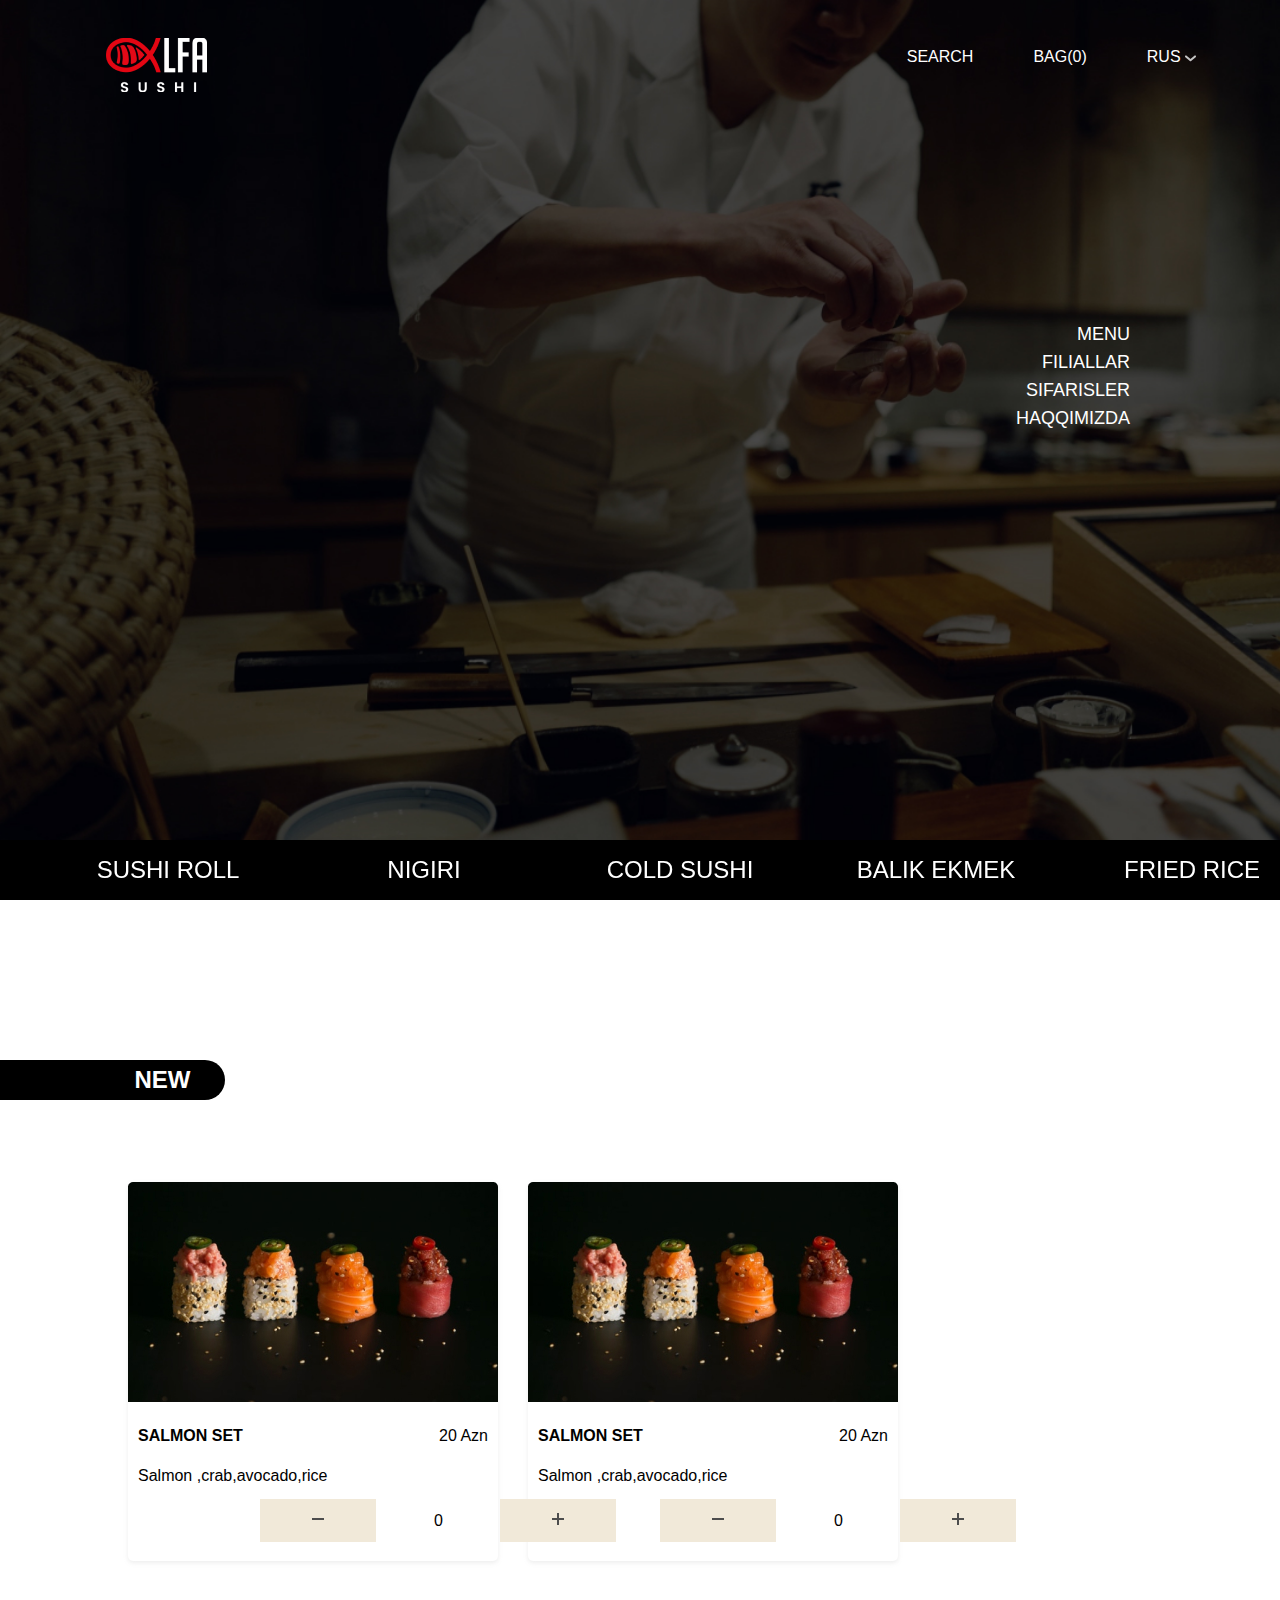
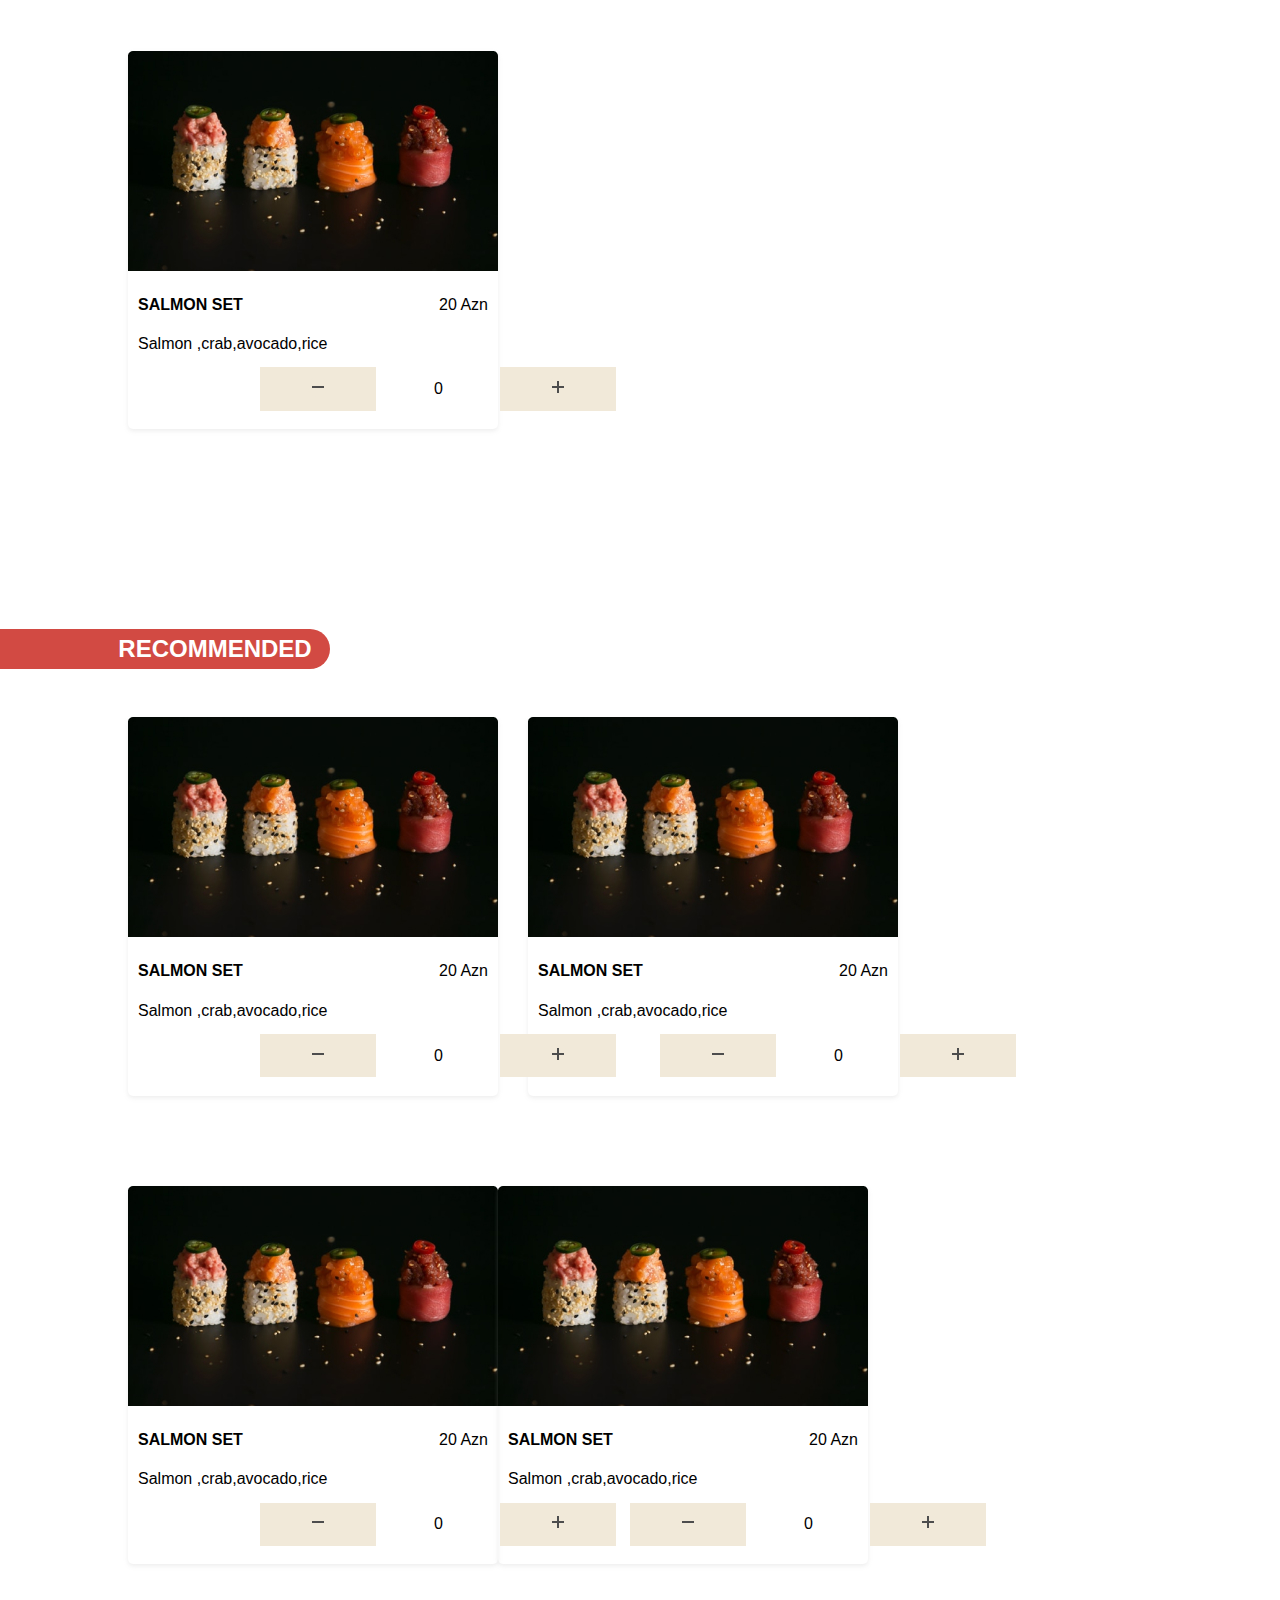
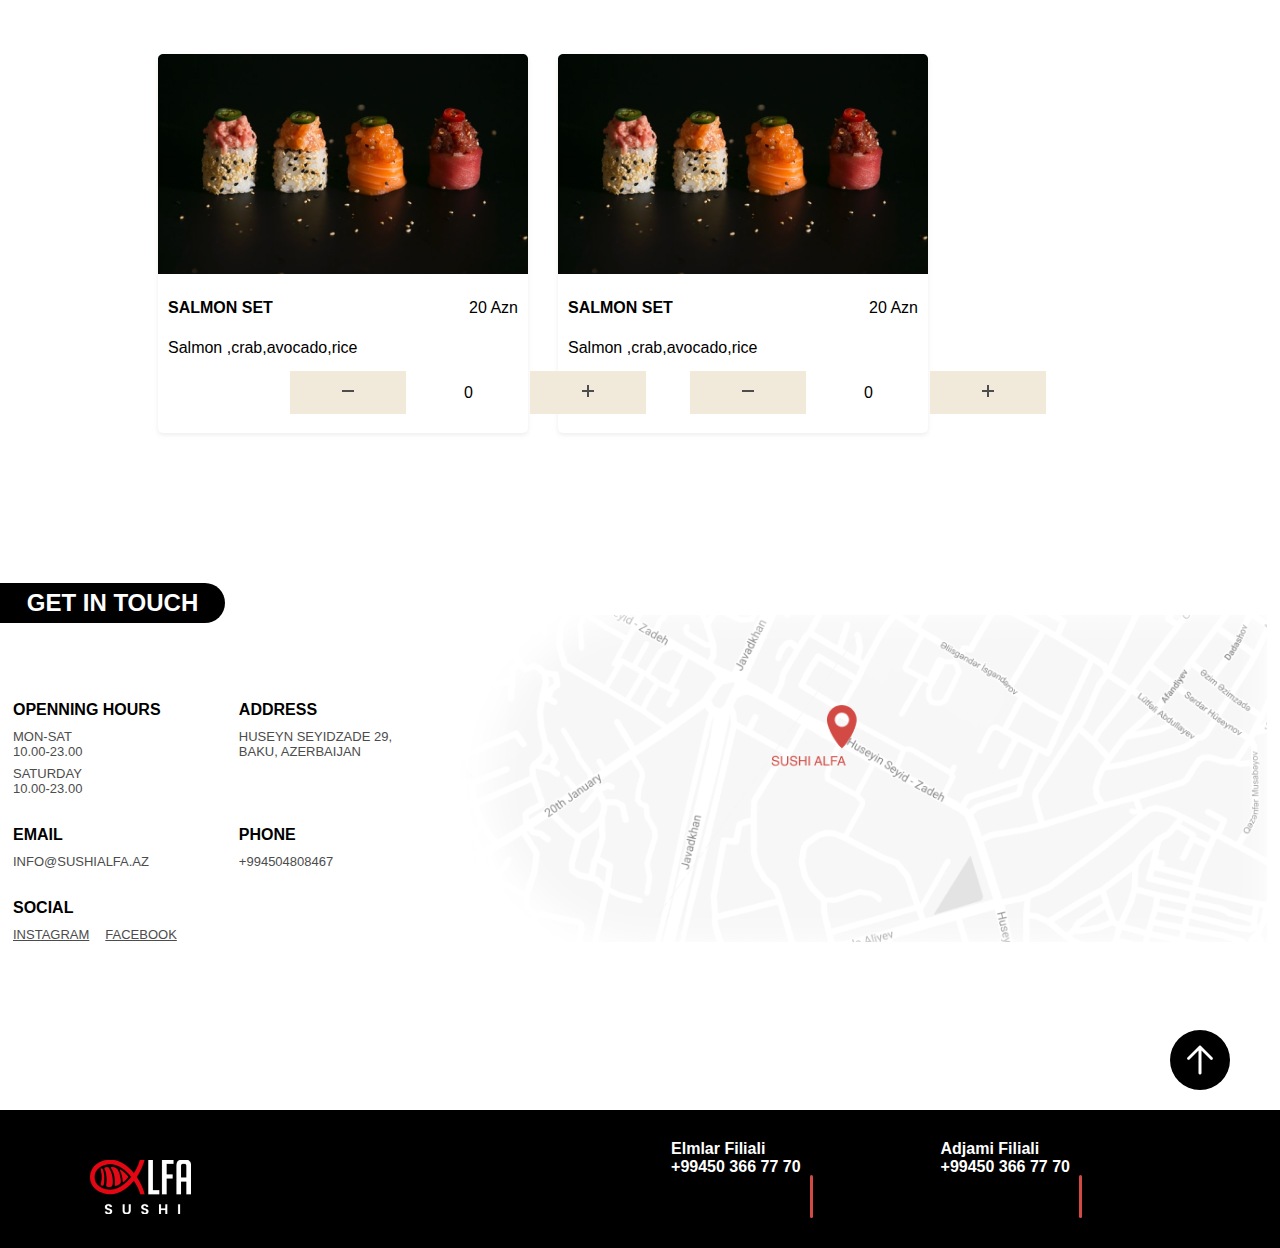
<file: index.html>
<!DOCTYPE html>
<html lang="en">
  <head>
    <meta charset="UTF-8" />
    <meta http-equiv="X-UA-Compatible" content="IE=edge" />
    <meta name="viewport" content="width=device-width, initial-scale=1.0" />
    <link rel="stylesheet" href="./owl.carousel.min.css" />
    <link rel="stylesheet" href="./owl.theme.default.css" />
    <link rel="stylesheet" href="./css/style.css" />
    <link rel="stylesheet" href="./css/responsive.css" />
    <link rel="stylesheet" href="./css/header.css">

    <title>Home</title>
  </head>
  <body>
    <header class="first-header">
      <div class="nav-header">
        <div class="logo">
          <img src="./assets/icons/LOGOlogo header (1).png" alt="" />
        </div>

        <div class="black-menu">
          <ul>
            <li><a href="menu.html"> MENU</a></li>
            <li><a href="address.html">FILIALLAR</a></li>
            <li><a href="order.html">SIFARISLER</a></li>
            <li><a href="about-us.html">HAQQIMIZDA</a></li>
          </ul>
        </div>

        <div class="first-line-menu">
          <ul>
            <div class="search-bar">
              <span class="search">SEARCH</span>
              <div class="search-input">
                <input type="text" placeholder="TYPE HERE" />
                <button>
                  <svg
                    width="8"
                    height="15"
                    viewBox="0 0 8 15"
                    fill="none"
                    xmlns="http://www.w3.org/2000/svg"
                  >
                    <path
                      d="M1 14L6.61364 7.5L0.999999 1"
                      stroke="#838383"
                      stroke-width="2"
                      stroke-linecap="round"
                      stroke-linejoin="round"
                    />
                  </svg>
                </button>
              </div>
            </div>
            <li id="search">SEARCH</li>
            <li class="bag-cont"><a id="bag" href="order.html"> BAG(0)</a></li>

            <li id="lang">
              RUS
              <svg
                class="svg-class"
                width="11"
                height="7"
                viewBox="0 0 11 7"
                fill="none"
                xmlns="http://www.w3.org/2000/svg"
              >
                <path
                  id="arrow-lang"
                  d="M1 1.43176L5.5 5.31813L10 1.43176"
                  stroke="#C4C4C4"
                  stroke-width="2"
                  stroke-linecap="round"
                  stroke-linejoin="round"
                />
              </svg>
            </li>

            <div class="language-section">
              <div class="language">AZ</div>
              <div class="language">ENG</div>
              <div class="language">RUS</div>
            </div>
          </ul>
        </div>

        <div class="hamburger-menu">
          <div class="line first-line"></div>
          <div class="line middle-line"></div>
          <div class="line last-line"></div>
        </div>
      </div>
      <nav class="main-list">
        <ul>
          <li><a href="menu.html"> MENU</a></li>
          <li><a href="address.html">FILIALLAR</a></li>
          <li><a href="order.html">SIFARISLER</a></li>
          <li><a href="about-us.html">HAQQIMIZDA</a></li>
        </ul>
      </nav>
      <div class="second-line-menu">
        <ul class="owl-carousel">
          <li>SUSHI ROLL</li>

          <li>NIGIRI</li>
          <li>COLD SUSHI</li>

          <li>BALIK EKMEK</li>

          <li>FRIED RICE</li>
        </ul>
      </div>
        <div class="mobile-heavy">
          <div class="hamburger-heavy">
            <div class="line"></div>
            <div class="line"></div>
          </div>
        </div>
      </div>
    </header>

    <section id="new">
      <div class="tag tag-new">
        <h4>NEW</h4>
      </div>

      <div class="arrow-icon arrow-down-icon">
        <img src="./assets/images/Group (4).png" alt="" />
      </div>

      <div class="call">
        <a href="tel:+99450 366 77 70">
          <img src="./assets/images/Vector.png" alt="" />
        </a>
      </div>

      <div class="list-cards">
        <div class="cards">
          <img src="./assets/images/sushi-card-1.jpg" alt="" />
          <div class="card-content">
            <h4>SALMON SET</h4>
            <p>Salmon ,crab,avocado,rice</p>
            <span class="price">20 Azn</span>
            <div class="order-bar">
              <div class="count-regulator">
                <div class="minus ">
                  <img src="./assets/icons/minus-icon.svg" alt="" />
                </div>
                <div class="count-num">
                  <span>0</span>
                </div>
                <div class="plus">
                  <img src="./assets/icons/plus-icon.svg" alt="" />
                </div>
              </div>
              <div class="add-order">
                <span>Add to order</span>
                <span>20 AZN</span>
              </div>
            </div>
          </div>
        </div>
        <div class="cards card-middle">
          <img src="./assets/images/sushi-card-1.jpg" alt="" />
          <div class="card-content">
            <h4>SALMON SET</h4>
            <p>Salmon ,crab,avocado,rice</p>
            <span class="price">20 Azn</span>
            <div class="order-bar">
              <div class="count-regulator">
                <div class="minus">
                  <img src="./assets/icons/minus-icon.svg" alt="" />
                </div>
                <div class="count-num">
                  <span>0</span>
                </div>
                <div class="plus">
                  <img src="./assets/icons/plus-icon.svg" alt="" />
                </div>
              </div>
              <div class="add-order">
                <span>Add order</span>
                <span>20 Azn</span>
              </div>
            </div>
          </div>
        </div>
        <div class="cards">
          <img src="./assets/images/sushi-card-1.jpg" alt="" />
          <div class="card-content">
            <h4>SALMON SET</h4>
            <p>Salmon ,crab,avocado,rice</p>
            <span class="price">20 Azn</span>
            <div class="order-bar">
              <div class="count-regulator">
                <div class="minus">
                  <img src="./assets/icons/minus-icon.svg" alt="" />
                </div>
                <div class="count-num">
                  <span>0</span>
                </div>
                <div class="plus">
                  <img src="./assets/icons/plus-icon.svg" alt="" />
                </div>
              </div>
              <div class="add-order">
                <span>Add order</span>
                <span>20 Azn</span>
              </div>
            </div>
          </div>
        </div>
      </div>
    </section>

    <section id="recommended">
      <div class="tag tag-recommended">
        <h4>RECOMMENDED</h4>
      </div>
      <div class="list-cards owl-carousel">
        <div class="cards card-mobile">
          <img src="./assets/images/sushi-card-1.jpg" alt="" />
          <div class="card-content">
            <h4>SALMON SET</h4>
            <p>Salmon ,crab,avocado,rice</p>
            <span class="price">20 Azn</span>
            <div class="order-bar">
              <div class="count-regulator">
                <div class="minus">
                  <img src="./assets/icons/minus-icon.svg" alt="" />
                </div>
                <div class="count-num">
                  <span> 0 </span>
                </div>
                <div class="plus">
                  <img src="./assets/icons/plus-icon.svg" alt="" />
                </div>
              </div>
              <div class="add-order">
                <span>Add order</span>
                <span>20 Azn</span>
              </div>
            </div>
          </div>
        </div>
        <div class="cards card-middle card-mobile">
          <img src="./assets/images/sushi-card-1.jpg" alt="" />
          <div class="card-content">
            <h4>SALMON SET</h4>
            <p>Salmon ,crab,avocado,rice</p>
            <span class="price">20 Azn</span>
            <div class="order-bar">
              <div class="count-regulator">
                <div class="minus">
                  <img src="./assets/icons/minus-icon.svg" alt="" />
                </div>
                <div class="count-num">
                  <span>0</span>
                </div>
                <div class="plus">
                  <img src="./assets/icons/plus-icon.svg" alt="" />
                </div>
              </div>
              <div class="add-order">
                <span>Add order</span>
                <span>20 Azn</span>
              </div>
            </div>
          </div>
        </div>
        <div class="cards card-mobile">
          <img src="./assets/images/sushi-card-1.jpg" alt="" />
          <div class="card-content">
            <h4>SALMON SET</h4>
            <p>Salmon ,crab,avocado,rice</p>
            <span class="price mobile-price">20 Azn</span>
            <div class="order-bar">
              <div class="count-regulator">
                <div class="minus">
                  <img src="./assets/icons/minus-icon.svg" alt="" />
                </div>
                <div class="count-num">
                  <span>0</span>
                </div>
                <div class="plus">
                  <img src="./assets/icons/plus-icon.svg" alt="" />
                </div>
              </div>
              <div class="add-order">
                <span>Add order</span>
                <span>20 Azn</span>
              </div>
            </div>
          </div>
        </div>
        <div class="cards card-mobile">
          <img src="./assets/images/sushi-card-1.jpg" alt="" />
          <div class="card-content">
            <h4>SALMON SET</h4>
            <p>Salmon ,crab,avocado,rice</p>
            <span class="price">20 Azn</span>
            <div class="order-bar">
              <div class="count-regulator">
                <div class="minus">
                  <img src="./assets/icons/minus-icon.svg" alt="" />
                </div>
                <div class="count-num">
                  <span>0</span>
                </div>
                <div class="plus">
                  <img src="./assets/icons/plus-icon.svg" alt="" />
                </div>
              </div>
              <div class="add-order">
                <span>Add order</span>
                <span>20 Azn</span>
              </div>
            </div>
          </div>
        </div>
        <div class="cards card-middle card-mobile">
          <img src="./assets/images/sushi-card-1.jpg" alt="" />
          <div class="card-content">
            <h4>SALMON SET</h4>
            <p>Salmon ,crab,avocado,rice</p>
            <span class="price">20 Azn</span>
            <div class="order-bar">
              <div class="count-regulator">
                <div class="minus">
                  <img src="./assets/icons/minus-icon.svg" alt="" />
                </div>
                <div class="count-num">
                  <span>0</span>
                </div>
                <div class="plus">
                  <img src="./assets/icons/plus-icon.svg" alt="" />
                </div>
              </div>
              <div class="add-order">
                <span>Add order</span>
                <span>20 Azn</span>
              </div>
            </div>
          </div>
        </div>
        <div class="cards card-mobile">
          <img src="./assets/images/sushi-card-1.jpg" alt="" />
          <div class="card-content card-content-mobile">
            <h4>SALMON SET</h4>
            <p>Salmon ,crab,avocado,rice</p>
            <span class="price">20 Azn</span>
            <div class="order-bar">
              <div class="count-regulator">
                <div class="minus">
                  <img src="./assets/icons/minus-icon.svg" alt="" />
                </div>
                <div class="count-num">
                  <span>0</span>
                </div>
                <div class="plus">
                  <img src="./assets/icons/plus-icon.svg" alt="" />
                </div>
              </div>
              <div class="add-order">
                <span>Add order</span>
                <span>20 Azn</span>
              </div>
            </div>
          </div>
        </div>
      </div>
    </section>

    <section id="contact">
      <div class="tag get-in-touch-tag">
        <h4>GET IN TOUCH</h4>
      </div>
      <div class="contact">
        <div class="contact-content">
          <div class="contact-column-first">
            <h4>Openning hours</h4>
            <div class="day-open">
              <p>
                Mon-Sat <br />
                10.00-23.00
              </p>
              <p>
                Saturday <br />
                10.00-23.00
              </p>
            </div>
            <hr class="contact-hr" />
            <h4>Email</h4>
            <p>info@sushialfa.az</p>
            <hr class="contact-hr" />
            <h4>Social</h4>
            <div class="social-accounts">
              <p>
                <a href="https://www.instagram.com/" target="_blank"
                  >Instagram</a
                >
              </p>
              <p>
                <a href="https://www.facebook.com/" target="_blank">Facebook</a>
              </p>
            </div>

            <hr class="contact-hr"/>
          </div>
          <div class="contact-column-second">
            <h4>Address</h4>
            <p>
              Huseyn Seyidzade 29, <br class="desktop" />
              Baku, <br  class="mobile"> AZERBAIJAN
            </p>
            <hr class="contact-hr" />
            <h4>Phone</h4>
            <p>+994504808467</p>
          </div>
        </div>
        <div class="contact-map">
          <img src="./assets/images/contact-map.png" alt="" />
        </div>
      </div>
    </section>

    <section class="up">
      <div class="arrow-icon arrow-up-icon">
        <img src="./assets/images/Group (5).png" alt="" />
      </div>
    </section>

    <footer class="footer">
      <div class="logo">
        <img src="./assets/icons/LOGOlogo header (1).png" alt="" />
      </div>
      <div class="black-menu ">
        <ul>
          <li><a href="menu.html"> MENU</a></li>
          <li><a href="address.html">FILIALLAR</a></li>
          <li><a href="order.html">SIFARISLER</a></li>
          <li><a href="about-us.html">HAQQIMIZDA</a></li>
        </ul>
      </div>

      <div class="branches">
        <div class="branch">
          <h4>Elmlar Filiali</h4>
          <h4>+99450 366 77 70</h4>
        </div>
        <div class="branch branch-adjami">
          <h4>Adjami Filiali</h4>
          <h4>+99450 366 77 70</h4>
        </div>
      </div>
    </footer>

    <script src="https://cdnjs.cloudflare.com/ajax/libs/jquery/3.5.1/jquery.min.js"></script>
    <script src="./owl.carousel.min.js"></script>
    <script src="/js/index.js"></script>
  </body>
</html>
</file>
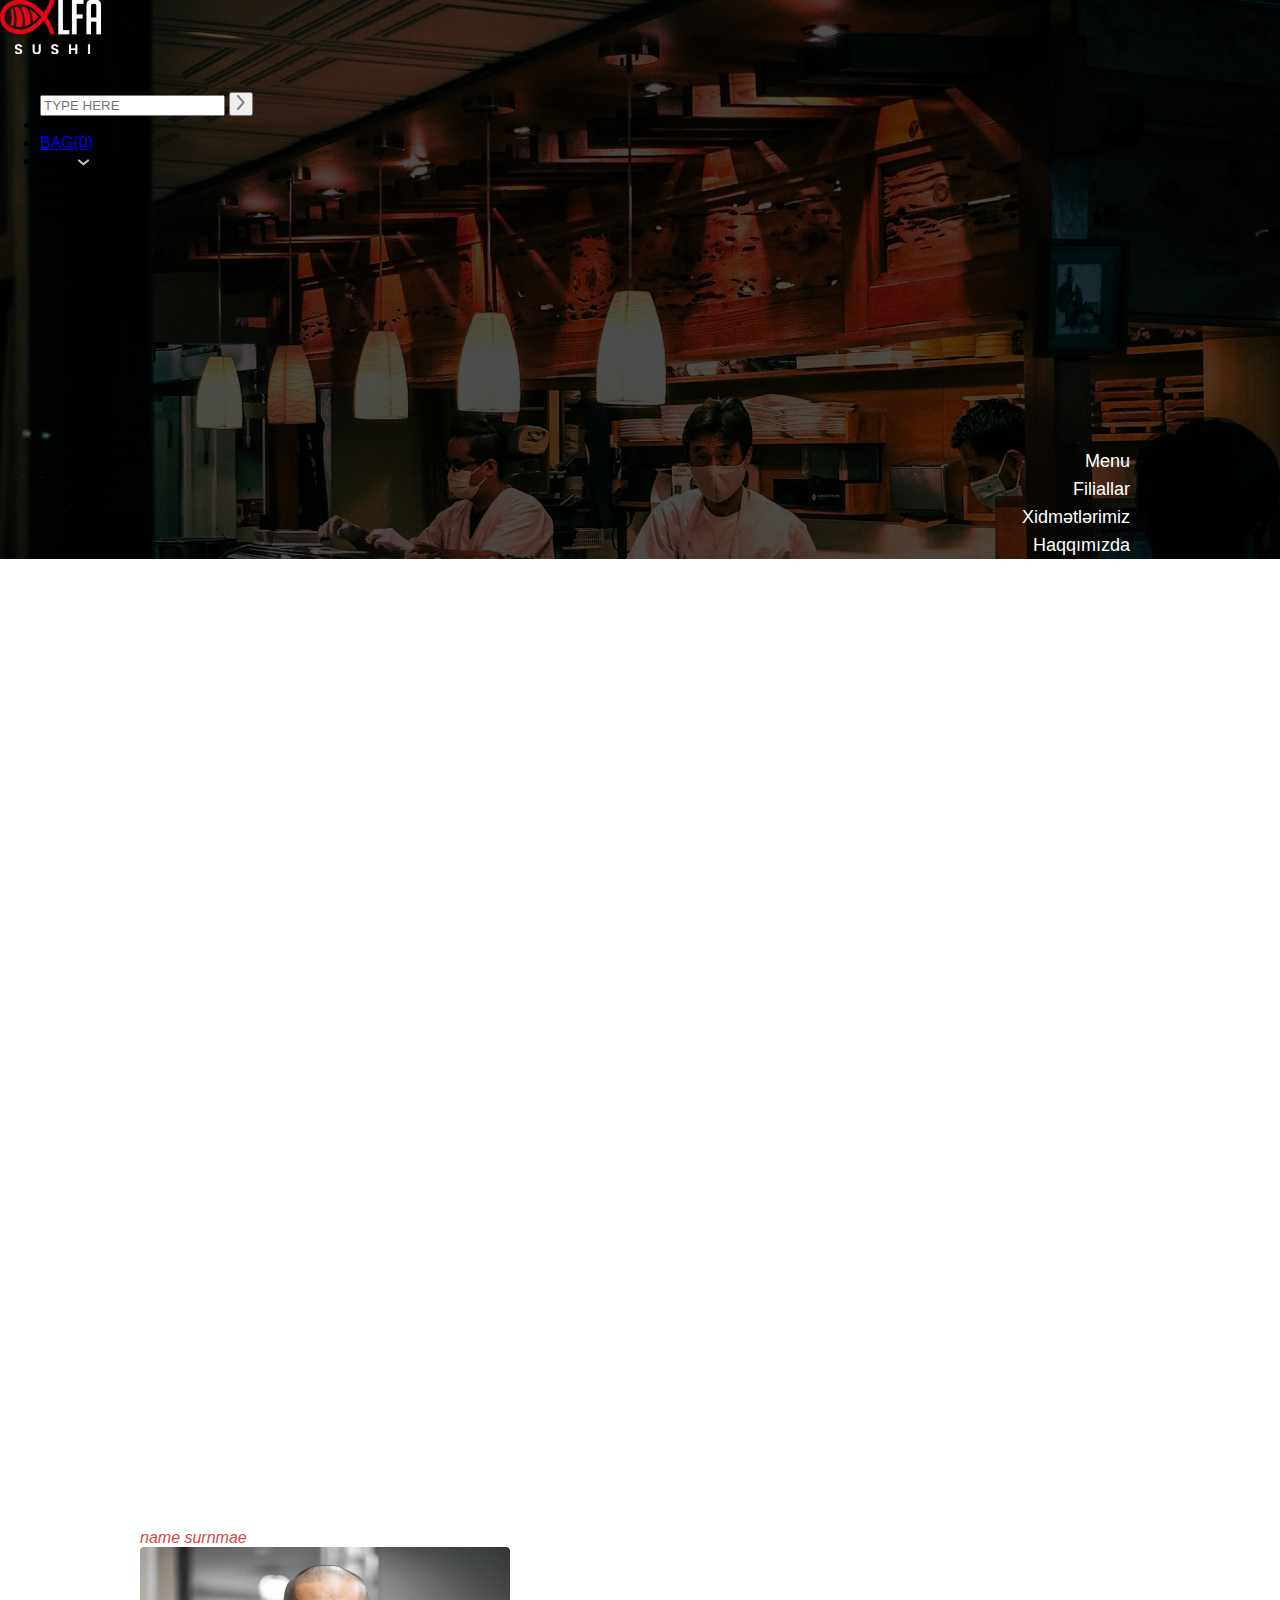
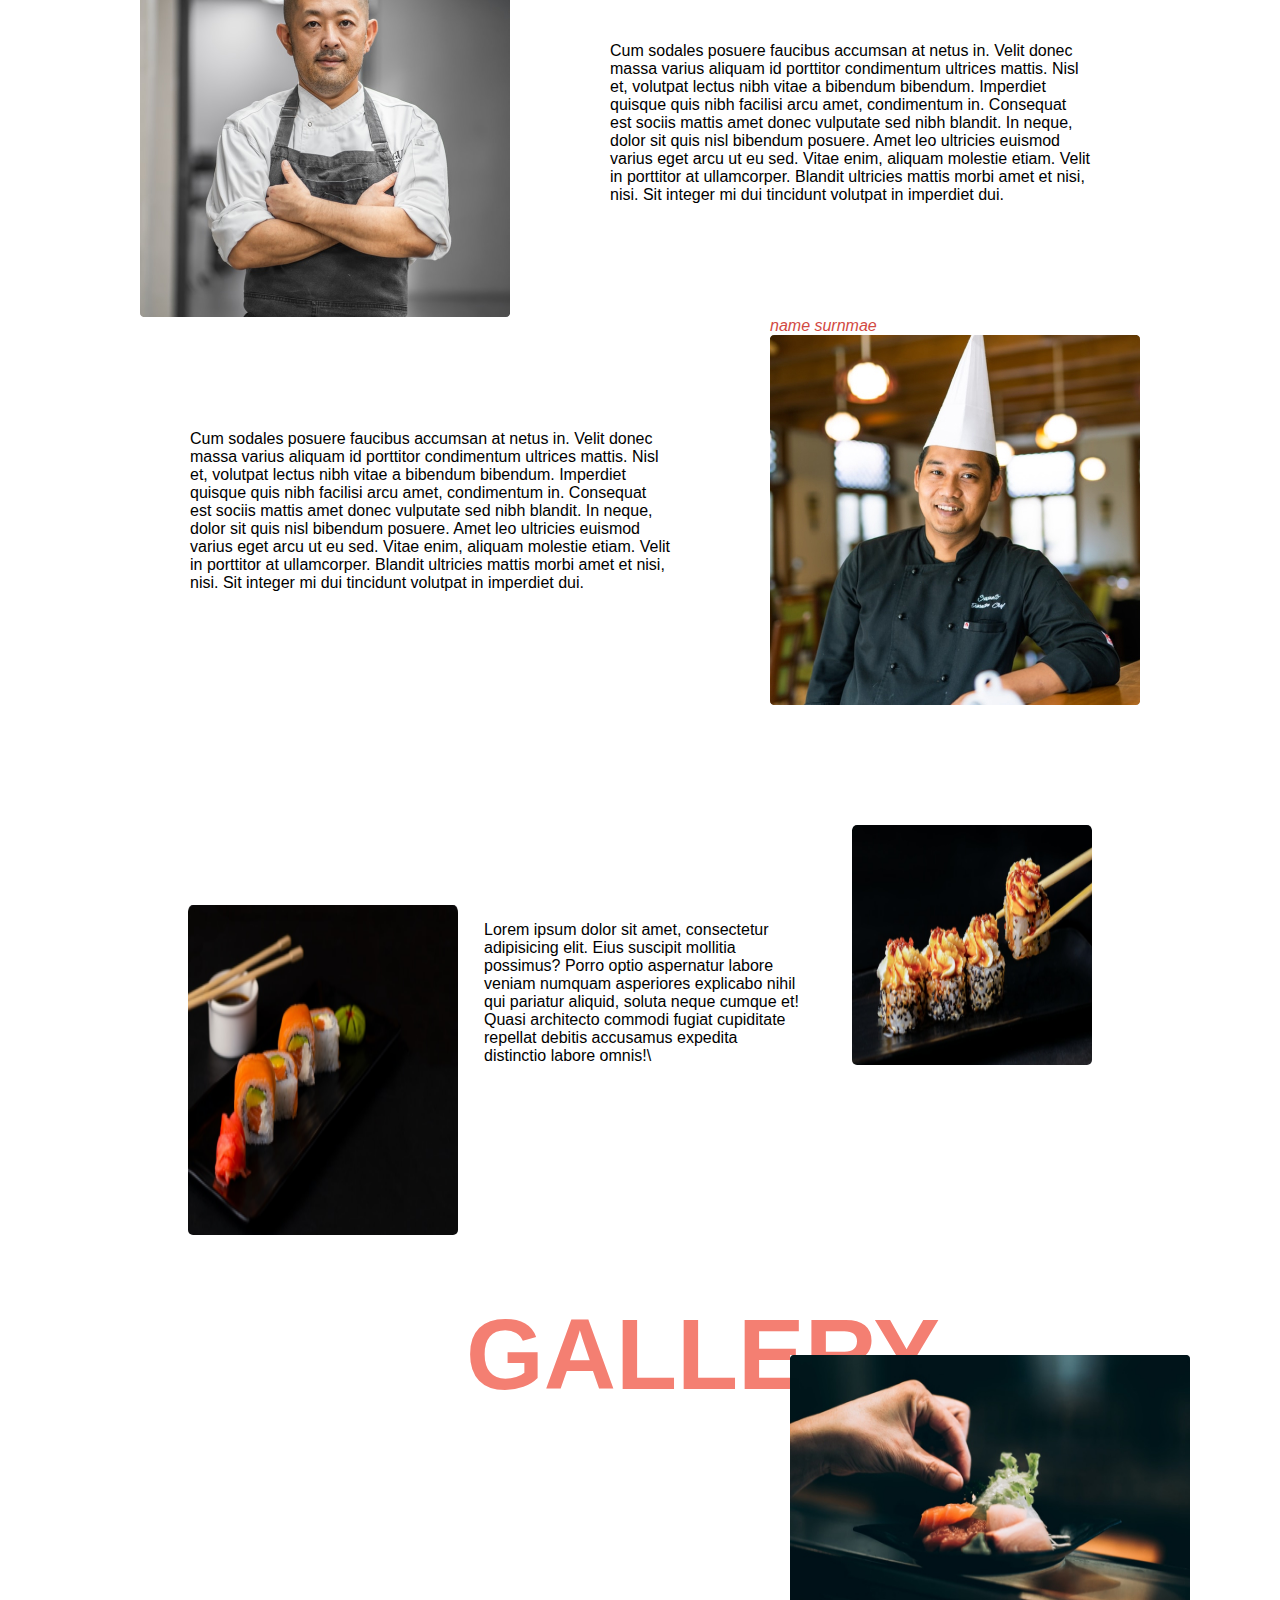
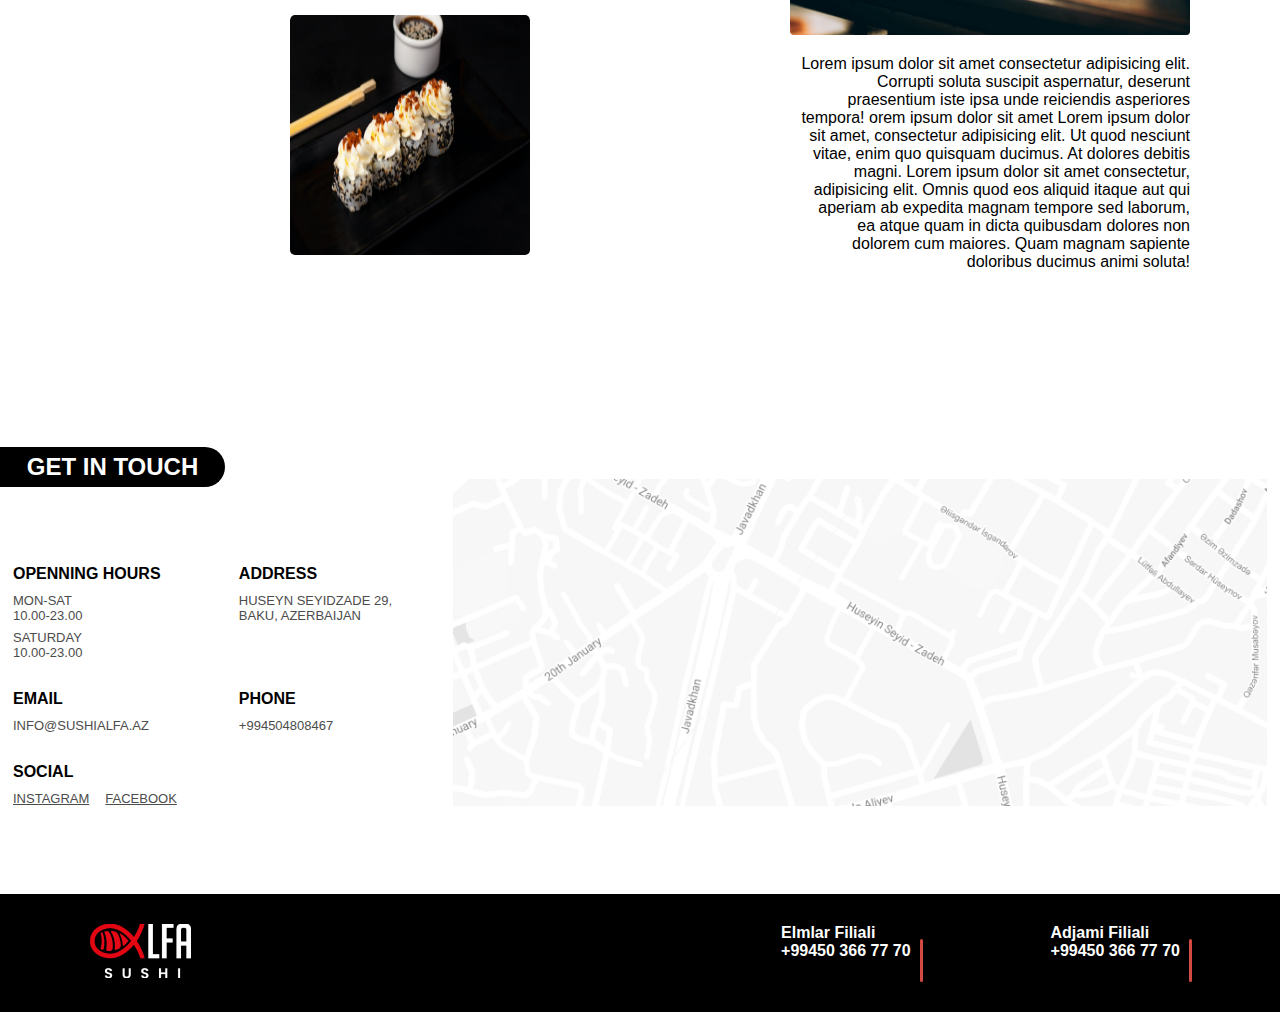
<file: about-us.html>
<!DOCTYPE html>
<html lang="en">
  <head>
    <meta charset="UTF-8" />
    <meta http-equiv="X-UA-Compatible" content="IE=edge" />
    <meta name="viewport" content="width=device-width, initial-scale=1.0" />
    <link rel="stylesheet" href="./owl.carousel.min.css" />
    <link rel="stylesheet" href="./owl.theme.default.css" />
    <link rel="stylesheet" href="./css/style.css" />
    <link rel="stylesheet" href="./css/about.css" />
    <link rel="stylesheet" href="./css/responsive.css" />
    <title>About us</title>
  </head>
  <body>
    <header class="first-header about-header">
      <div class="nav-header">
        <div class="logo">
          <img src="./assets/icons/LOGOlogo header (1).png" alt="" />
        </div>
        <div class="hamburger-menu">
          <div class="line first-line"></div>
          <div class="line middle-line"></div>
          <div class="line last-line"></div>
        </div>
        <div class="black-menu">
          <ul>
            <li><a href="menu.html"> MENU</a></li>
            <li><a href="address.html">FILIALLAR</a></li>
            <li><a href="order.html">SIFARISLER</a></li>
            <li><a href="about-us.html">HAQQIMIZDA</a></li>
          </ul>
        </div>
        <div class="first-line-menu">
          <ul>
            <div class="search-bar">
              <span class="search">SEARCH</span>
              <div class="search-input">
                <input type="text" placeholder="TYPE HERE" />
                <button>
                  <svg
                    width="8"
                    height="15"
                    viewBox="0 0 8 15"
                    fill="none"
                    xmlns="http://www.w3.org/2000/svg"
                  >
                    <path
                      d="M1 14L6.61364 7.5L0.999999 1"
                      stroke="#838383"
                      stroke-width="2"
                      stroke-linecap="round"
                      stroke-linejoin="round"
                    />
                  </svg>
                </button>
              </div>
            </div>
            <li id="search">SEARCH</li>
            <li><a id="bag" href="order.html"> BAG(0)</a></li>

            <li id="lang">
              RUS
              <svg
                class="svg-class"
                width="11"
                height="7"
                viewBox="0 0 11 7"
                fill="none"
                xmlns="http://www.w3.org/2000/svg"
              >
                <path
                  id="arrow-lang"
                  d="M1 1.43176L5.5 5.31813L10 1.43176"
                  stroke="#C4C4C4"
                  stroke-width="2"
                  stroke-linecap="round"
                  stroke-linejoin="round"
                />
              </svg>
            </li>

            <div class="language-section">
              <div class="language">AZ</div>
              <div class="language">ENG</div>
              <div class="language">RUS</div>
            </div>
          </ul>
        </div>
      </div>
      <div class="main-list">
        <ul>
          <li>Menu</li>
          <li>Filiallar</li>
          <li>Xidmətlərimiz</li>
          <li>Haqqımızda</li>
        </ul>
      </div>
      <h1>OUR CHEFS</h1>
    </header>

    <div class="container">
      <section class="chefs">
        <div class="chef-left-card">
          <div class="chef-img">
            <span class="chef-name">name surnmae</span>
            <img src="./assets/images/chief-1.png" alt="" />
          </div>
          <div class="chef-content left">
            Cum sodales posuere faucibus accumsan at netus in. Velit donec massa
            varius aliquam id porttitor condimentum ultrices mattis. Nisl et,
            volutpat lectus nibh vitae a bibendum bibendum. Imperdiet quisque
            quis nibh facilisi arcu amet, condimentum in. Consequat est sociis
            mattis amet donec vulputate sed nibh blandit. In neque, dolor sit
            quis nisl bibendum posuere. Amet leo ultricies euismod varius eget
            arcu ut eu sed. Vitae enim, aliquam molestie etiam. Velit in
            porttitor at ullamcorper. Blandit ultricies mattis morbi amet et
            nisi, nisi. Sit integer mi dui tincidunt volutpat in imperdiet dui.
          </div>
        </div>

        <div class="chef-left-card chef-right-card">
          <div class="chef-img left">
            <span class="chef-name">name surnmae</span>
            <img src="./assets/images/chief-2.jpg" alt="" />
          </div>
          <div class="chef-content">
            Cum sodales posuere faucibus accumsan at netus in. Velit donec massa
            varius aliquam id porttitor condimentum ultrices mattis. Nisl et,
            volutpat lectus nibh vitae a bibendum bibendum. Imperdiet quisque
            quis nibh facilisi arcu amet, condimentum in. Consequat est sociis
            mattis amet donec vulputate sed nibh blandit. In neque, dolor sit
            quis nisl bibendum posuere. Amet leo ultricies euismod varius eget
            arcu ut eu sed. Vitae enim, aliquam molestie etiam. Velit in
            porttitor at ullamcorper. Blandit ultricies mattis morbi amet et
            nisi, nisi. Sit integer mi dui tincidunt volutpat in imperdiet dui.
          </div>
        </div>
      </section>

      <section id="gallery">
        <div class="gallery-first-line">
          <div class="cont-img-1">
            <img class="img-1" src="./assets/images/sushi-card-5.png" alt="" />
            <div class="gallery-info">
              <p>
                Lorem ipsum dolor sit amet, consectetur adipisicing elit. Eius
                suscipit mollitia possimus? Porro optio aspernatur labore veniam
                numquam asperiores explicabo nihil qui pariatur aliquid, soluta
                neque cumque et! Quasi architecto commodi fugiat cupiditate
                repellat debitis accusamus expedita distinctio labore omnis!\
              </p>
            </div>
          </div>

          <img class="img-2" src="./assets/images/sushi-card-6.png" alt="" />
        </div>

        <div class="gallery-heading">
          <h1>GALLERY</h1>
        </div>

        <div class="gallery-second-line">
          <img
            class="img-2 img-3"
            src="./assets/images/sushi-card-7.png"
            alt=""
          />
          <div class="img-gallery-content">
            <img class="img-4" src="./assets/images/sushi-card-9.jpg" alt="" />
            <p>
              Lorem ipsum dolor sit amet consectetur adipisicing elit. Corrupti
              soluta suscipit aspernatur, deserunt praesentium iste ipsa unde
              reiciendis asperiores tempora! orem ipsum dolor sit amet Lorem
              ipsum dolor sit amet, consectetur adipisicing elit. Ut quod
              nesciunt vitae, enim quo quisquam ducimus. At dolores debitis
              magni. Lorem ipsum dolor sit amet consectetur, adipisicing elit.
              Omnis quod eos aliquid itaque aut qui aperiam ab expedita magnam
              tempore sed laborum, ea atque quam in dicta quibusdam dolores non
              dolorem cum maiores. Quam magnam sapiente doloribus ducimus animi
              soluta!
            </p>
          </div>
        </div>
      </section>
    </div>
    <section id="contact">
      <div class="tag get-in-touch-tag">
        <h4>GET IN TOUCH</h4>
      </div>
      <div class="contact">
        <div class="contact-content">
          <div class="contact-column-first">
            <h4>Openning hours</h4>
            <div class="day-open">
              <p>
                Mon-Sat <br />
                10.00-23.00
              </p>
              <p>
                Saturday <br />
                10.00-23.00
              </p>
            </div>
            <hr class="contact-hr" />
            <h4>Email</h4>
            <p>info@sushialfa.az</p>
            <hr class="contact-hr" />
            <h4>Social</h4>
            <div class="social-accounts">
              <p>
                <a href="https://www.instagram.com/" target="_blank"
                  >Instagram</a
                >
              </p>
              <p>
                <a href="https://www.facebook.com/" target="_blank">Facebook</a>
              </p>
            </div>

            <hr class="contact-hr" />
          </div>
          <div class="contact-column-second">
            <h4>Address</h4>
            <p>
              Huseyn Seyidzade 29, <br />
              Baku, AZERBAIJAN
            </p>
            <hr class="contact-hr" />
            <h4>Phone</h4>
            <p>+994504808467</p>
          </div>
        </div>
        <div class="contact-map">
          <img src="./assets/images/location-map.jpg" alt="" />
        </div>
      </div>
    </section>

    <footer class="footer">
      <div class="logo">
        <img src="./assets/icons/LOGOlogo header (1).png" alt="" />
      </div>

      <div class="branches">
        <div class="branch">
          <h4>Elmlar Filiali</h4>
          <h4>+99450 366 77 70</h4>
        </div>
        <div class="branch">
          <h4>Adjami Filiali</h4>
          <h4>+99450 366 77 70</h4>
        </div>
      </div>
    </footer>
    <script
      src="https://cdnjs.cloudflare.com/ajax/libs/jquery/3.5.1/jquery.min.js"
      integrity="sha512-bLT0Qm9VnAYZDflyKcBaQ2gg0hSYNQrJ8RilYldYQ1FxQYoCLtUjuuRuZo+fjqhx/qtq/1itJ0C2ejDxltZVFg=="
      crossorigin="anonymous"
    ></script>
    <script src="./owl.carousel.min.js"></script>
    <script src="./js/index.js"></script>
  </body>
</html>
</file>
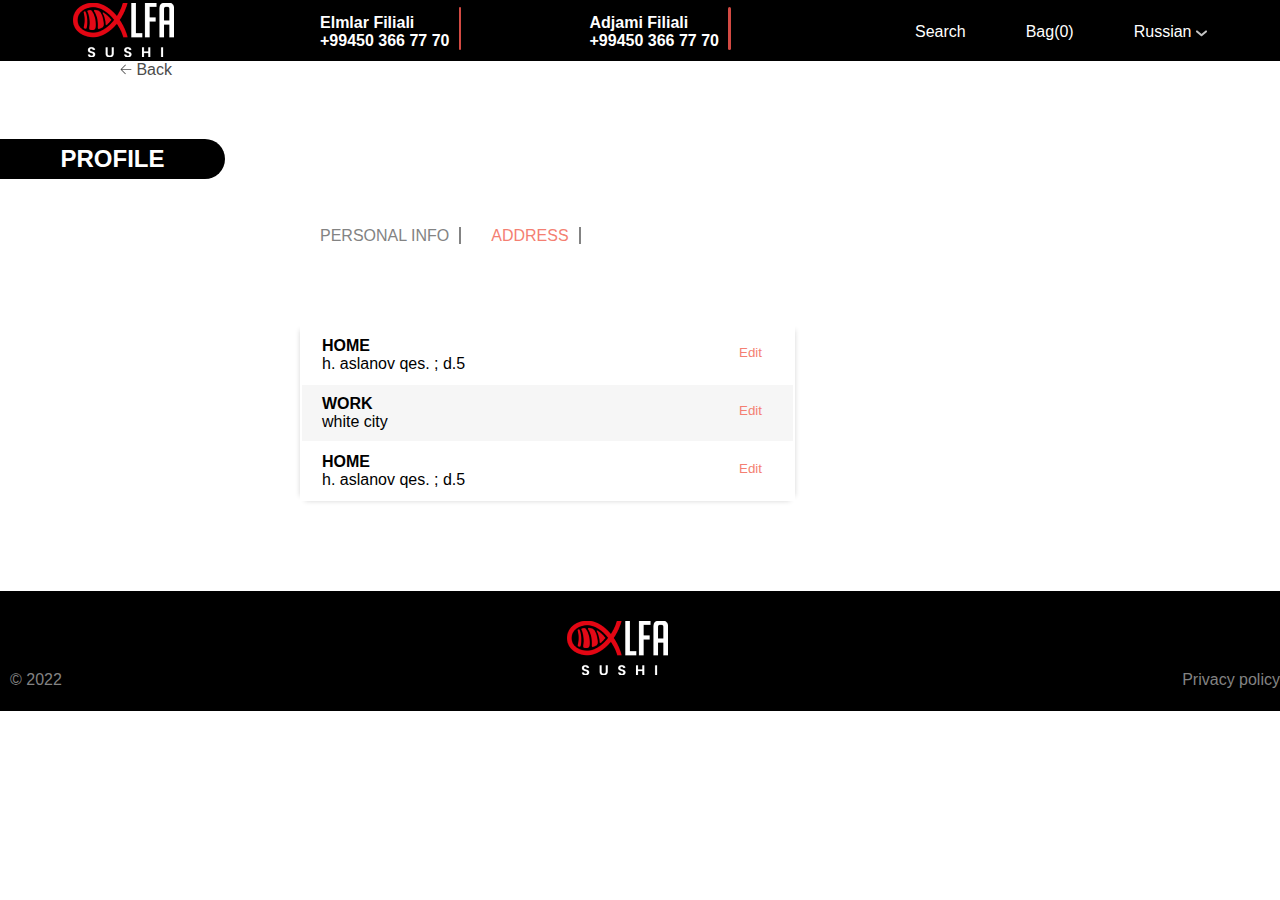
<file: address.html>
<!DOCTYPE html>
<html lang="en">
  <head>
    <meta charset="UTF-8" />
    <meta http-equiv="X-UA-Compatible" content="IE=edge" />
    <meta name="viewport" content="width=device-width, initial-scale=1.0" />
    <link rel="stylesheet" href="./css/style.css" />
    <link rel="stylesheet" href="./css/profile.css" />
    <link rel="stylesheet" href="./css/responsive.css" />
    <title>Address profile</title>
  </head>
  <body>
    <header class="second-header">
      <div class="logo">
        <img src="./assets/icons/LOGOlogo header (1).png" alt="" />
      </div>
      <div class="branches nav-version">
        <div class="branch">
          <h4>Elmlar Filiali</h4>
          <h4>+99450 366 77 70</h4>
        </div>
        <div class="branch">
          <h4>Adjami Filiali</h4>
          <h4>+99450 366 77 70</h4>
        </div>
      </div>
      <div class="line-menu">
        <ul>
          <li>Search</li>
          <li>Bag(0)</li>
          <li id="lang">
            Russian
            <img id="arrow-lang" src="./assets/icons/Vector (2).svg" alt="" />
          </li>
        </ul>
      </div>
    </header>

    <section class="go-to-back">
      <a class="crumb crumb-back" href="index.html"
        ><img src="./assets/icons/Back-button.png" alt="" /> Back</a
      >
    </section>
    <div class="tag tag-order">
      <h4>PROFILE</h4>
    </div>

    <ul class="continue-version">
      <li>
        <a href="personal-info.html"> PERSONAL INFO</a>
      </li>
      <li><a class="active-continue" href="address.html"> ADDRESS</a></li>
    </ul>

    <table class="profile">
      <tr>
        <td>
          <b>HOME</b> <br />
          h. aslanov qes. ; d.5 <button class="edit">Edit</button>
        </td>
      </tr>
      <tr>
        <td>
          <b>WORK</b> <br />
          white city <button class="edit">Edit</button>
        </td>
      </tr>
      <tr>
        <td>
          <b>HOME</b> <br />
          h. aslanov qes. ; d.5 <button class="edit">Edit</button>
        </td>
      </tr>
    </table>

    <footer class="footer second-footer">
      <p>&copy 2022</p>

      <div class="logo-footer-second">
        <img src="./assets/icons/LOGOlogo header (1).png" alt="" />
      </div>
      <p>Privacy policy</p>
    </footer>
  </body>
</html>
</file>
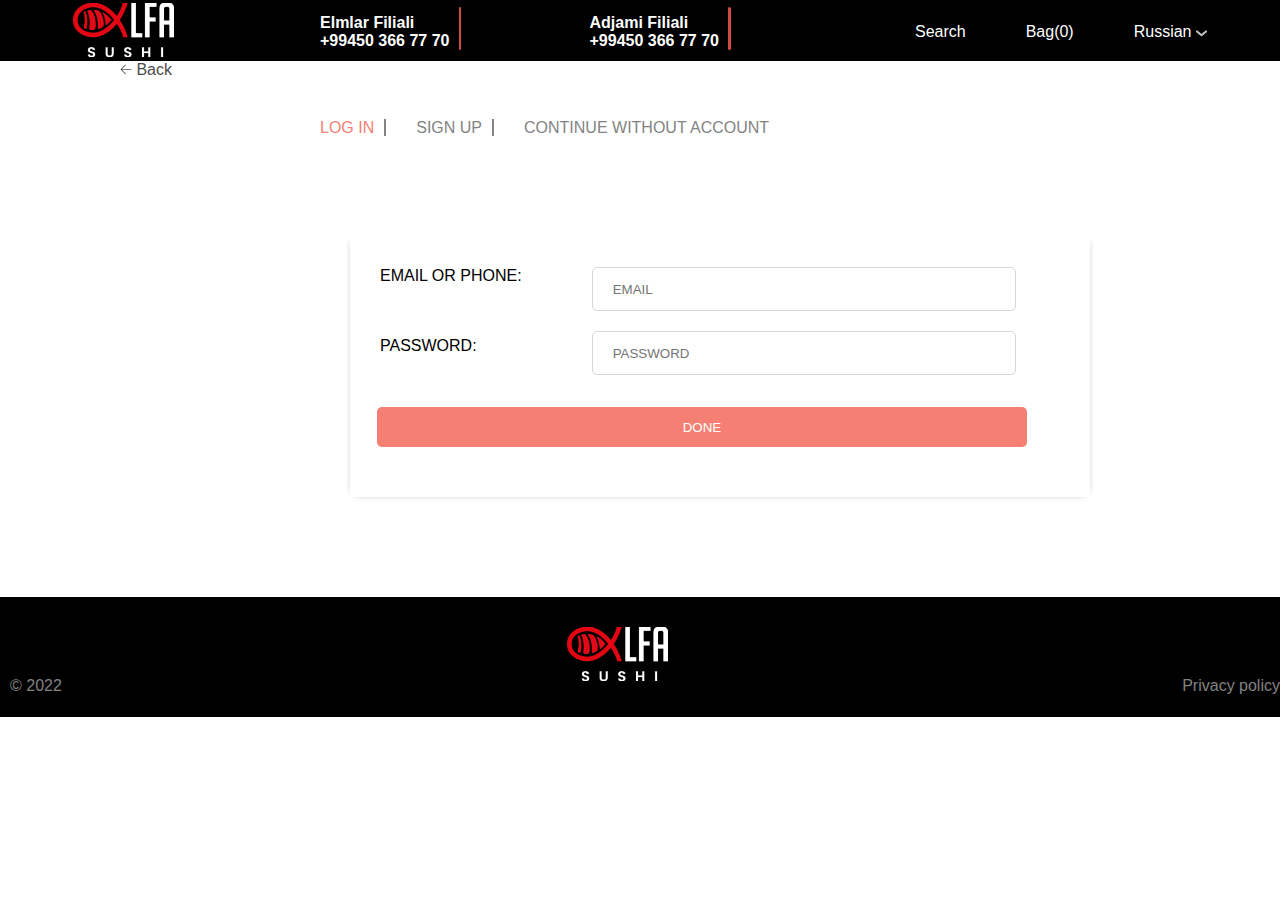
<file: login.html>
<!DOCTYPE html>
<html lang="en">
  <head>
    <meta charset="UTF-8" />
    <meta http-equiv="X-UA-Compatible" content="IE=edge" />
    <meta name="viewport" content="width=device-width, initial-scale=1.0" />
    <link rel="stylesheet" href="./css/style.css" />
    <link rel="stylesheet" href="./css/sign-login.css" />
    <link rel="stylesheet" href="./css/responsive.css" />

    <title>Log in</title>
  </head>
  <body>
    <header class="second-header">
      <div class="logo">
        <img src="./assets/icons/LOGOlogo header (1).png" alt="" />
      </div>
      <div class="branches nav-version">
        <div class="branch">
          <h4>Elmlar Filiali</h4>
          <h4>+99450 366 77 70</h4>
        </div>
        <div class="branch">
          <h4>Adjami Filiali</h4>
          <h4>+99450 366 77 70</h4>
        </div>
      </div>
      <div class="line-menu">
        <ul>
          <li>Search</li>
          <li>Bag(0)</li>
          <li id="lang">
            Russian
            <img id="arrow-lang" src="./assets/icons/Vector (2).svg" alt="" />
          </li>
        </ul>
      </div>
    </header>

    <section class="go-to-back">
      <a class="crumb crumb-back" href="index.html"
        ><img src="./assets/icons/Back-button.png" alt="" /> Back</a
      >
    </section>

    <ul class="continue-version">
      <li><a class="active-continue" href="login.html">LOG IN</a></li>
      <li><a href="signup.html"> SIGN UP</a></li>
      <li>CONTINUE WITHOUT ACCOUNT</li>
    </ul>

    <div class="signup-box">
      <div class="label-box">
        <label for="email">EMAIL OR PHONE:</label>
        <label for="password">PASSWORD:</label>
      </div>
      <div class="input-box">
        <input id="email" class="sign-login" type="email" placeholder="EMAIL" />
        <input type="password" id="password" placeholder="PASSWORD" />
      </div>

      <button class="login-done">DONE</button>
    </div>

    <footer class="footer second-footer">
      <p>&copy 2022</p>

      <div class="logo-footer-second">
        <img src="./assets/icons/LOGOlogo header (1).png" alt="" />
      </div>
      <p>Privacy policy</p>
    </footer>
  </body>
</html>
</file>
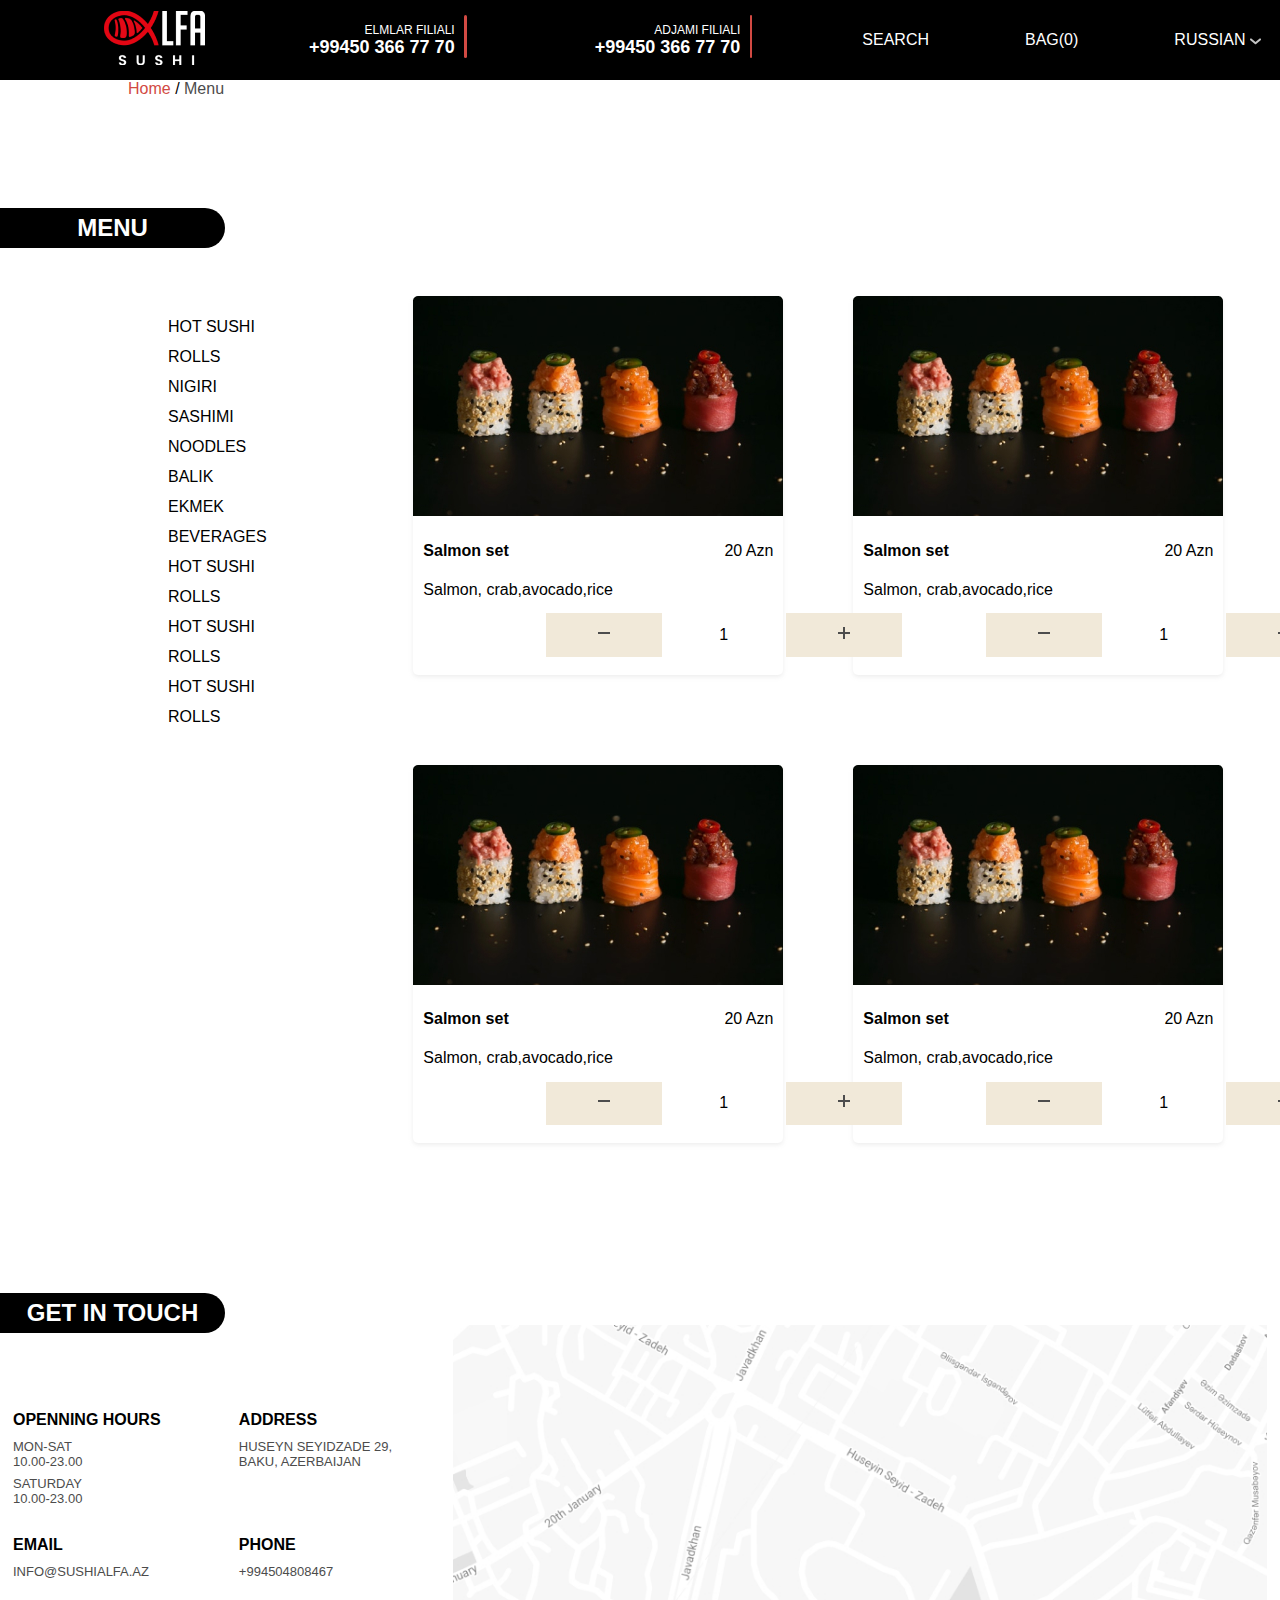
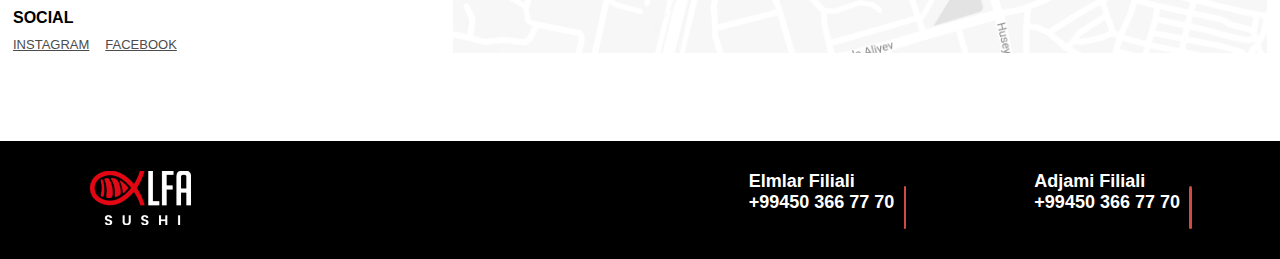
<file: menu.html>
<!DOCTYPE html>
<html lang="en">
  <head>
    <meta charset="UTF-8" />
    <meta http-equiv="X-UA-Compatible" content="IE=edge" />
    <meta name="viewport" content="width=device-width, initial-scale=1.0" />
    <link rel="stylesheet" href="./owl.carousel.min.css" />
    <link rel="stylesheet" href="./owl.theme.default.css" />
    <link rel="stylesheet" href="./css/style.css" />
    <link rel="stylesheet" href="./css/menu.css" />
    <link rel="stylesheet" href="./css/responsive.css" />
    <title>Menu</title>
  </head>
  <body>
    <header class="second-header">
      <div class="logo">
        <img src="./assets/icons/LOGO.png" alt="" />
      </div>
      <div class="branches nav-version">
        <div class="branch">
          <span>Elmlar Filiali</span>
          <h4>+99450 366 77 70</h4>
        </div>
        <div class="branch">
          <span>Adjami Filiali</span>
          <h4>+99450 366 77 70</h4>
        </div>
      </div>
      <div class="line-menu">
        <ul>
          <li>Search</li>
          <li>Bag(0)</li>
          <li id="lang">
            Russian
            <img id="arrow-lang" src="./assets/icons/Vector (2).svg" alt="" />
          </li>
        </ul>
      </div>
    </header>

    <section class="breadcrumb">
      <a class="home-crumb crumb" href="index.html">Home</a> /
      <a class="crumb" href="menu.html">Menu</a>
    </section>

    <section id="menu">
      <div class="tag">
        <h4>MENU</h4>
      </div>
      <div class="menu">
        <div class="menu-content">
          <ul>
            <li>
              <a href=""> Hot sushi rolls</a>
            </li>
            <li>
              <a href=""> Nigiri</a>
            </li>
            <li>
              <a href=""> Sashimi</a>
            </li>
            <li>
              <a href=""> Noodles</a>
            </li>
            <li>
              <a href=""> Balik ekmek</a>
            </li>
            <li>
              <a href=""> Beverages</a>
            </li>
            <li>
              <a href=""> Hot sushi rolls</a>
            </li>
            <li>
              <a href=""> Hot sushi rolls</a>
            </li>
            <li>
              <a href=""> Hot sushi rolls</a>
            </li>
          </ul>
        </div>
        <div class="menu-cards">
          <div class="cards card-menu">
            <img src="./assets/images/sushi-card-1.jpg" alt="" />
            <div class="card-content">
              <h4>Salmon set</h4>
              <p>Salmon, crab,avocado,rice</p>
              <span class="price">20 Azn</span>
              <div class="order-bar">
                <div class="count-regulator">
                  <div class="minus">
                    <img src="./assets/icons/minus-icon.svg" alt="" />
                  </div>
                  <div class="count-num">
                    <span>1</span>
                  </div>
                  <div class="plus">
                    <img src="./assets/icons/plus-icon.svg" alt="" />
                  </div>
                </div>
                <div class="add-order">
                  <span>Add order</span>
                  <span>20 Azn</span>
                </div>
              </div>
            </div>
          </div>
          <div class="cards card-menu">
            <img src="./assets/images/sushi-card-1.jpg" alt="" />
            <div class="card-content">
              <h4>Salmon set</h4>
              <p>Salmon, crab,avocado,rice</p>
              <span class="price">20 Azn</span>
              <div class="order-bar">
                <div class="count-regulator">
                  <div class="minus">
                    <img src="./assets/icons/minus-icon.svg" alt="" />
                  </div>
                  <div class="count-num">
                    <span>1</span>
                  </div>
                  <div class="plus">
                    <img src="./assets/icons/plus-icon.svg" alt="" />
                  </div>
                </div>
                <div class="add-order">
                  <span>Add order</span>
                  <span>20 Azn</span>
                </div>
              </div>
            </div>
          </div>
          <div class="cards card-menu">
            <img src="./assets/images/sushi-card-1.jpg" alt="" />
            <div class="card-content">
              <h4>Salmon set</h4>
              <p>Salmon, crab,avocado,rice</p>
              <span class="price">20 Azn</span>
              <div class="order-bar">
                <div class="count-regulator">
                  <div class="minus">
                    <img src="./assets/icons/minus-icon.svg" alt="" />
                  </div>
                  <div class="count-num">
                    <span>1</span>
                  </div>
                  <div class="plus">
                    <img src="./assets/icons/plus-icon.svg" alt="" />
                  </div>
                </div>
                <div class="add-order">
                  <span>Add order</span>
                  <span>20 Azn</span>
                </div>
              </div>
            </div>
          </div>
          <div class="cards card-menu">
            <img src="./assets/images/sushi-card-1.jpg" alt="" />
            <div class="card-content">
              <h4>Salmon set</h4>
              <p>Salmon, crab,avocado,rice</p>
              <span class="price">20 Azn</span>
              <div class="order-bar">
                <div class="count-regulator">
                  <div class="minus">
                    <img src="./assets/icons/minus-icon.svg" alt="" />
                  </div>
                  <div class="count-num">
                    <span>1</span>
                  </div>
                  <div class="plus">
                    <img src="./assets/icons/plus-icon.svg" alt="" />
                  </div>
                </div>
                <div class="add-order">
                  <span>Add order</span>
                  <span>20 Azn</span>
                </div>
              </div>
            </div>
          </div>
        </div>
      </div>
    </section>
    <section id="contact">
      <div class="tag get-in-touch-tag">
        <h4>GET IN TOUCH</h4>
      </div>
      <div class="contact">
        <div class="contact-content">
          <div class="contact-column-first">
            <h4>Openning hours</h4>
            <div class="day-open">
              <p>
                Mon-Sat <br />
                10.00-23.00
              </p>
              <p>
                Saturday <br />
                10.00-23.00
              </p>
            </div>
            <hr class="contact-hr" />
            <h4>Email</h4>
            <p>info@sushialfa.az</p>
            <hr class="contact-hr" />
            <h4>Social</h4>
            <div class="social-accounts">
              <p>
                <a href="https://www.instagram.com/" target="_blank"
                  >Instagram</a
                >
              </p>
              <p>
                <a href="https://www.facebook.com/" target="_blank">Facebook</a>
              </p>
            </div>

            <hr class="contact-hr" />
          </div>
          <div class="contact-column-second">
            <h4>Address</h4>
            <p>
              Huseyn Seyidzade 29, <br />
              Baku, AZERBAIJAN
            </p>
            <hr class="contact-hr" />
            <h4>Phone</h4>
            <p>+994504808467</p>
          </div>
        </div>
        <div class="contact-map">
          <img src="./assets/images/location-map.jpg" alt="" />
        </div>
      </div>
    </section>
    <footer class="footer">
      <div class="logo">
        <img src="./assets/icons/LOGOlogo header (1).png" alt="" />
      </div>

      <div class="branches">
        <div class="branch">
          <h4>Elmlar Filiali</h4>
          <h4>+99450 366 77 70</h4>
        </div>
        <div class="branch">
          <h4>Adjami Filiali</h4>
          <h4>+99450 366 77 70</h4>
        </div>
      </div>
    </footer>
    <script
      src="https://cdnjs.cloudflare.com/ajax/libs/jquery/3.5.1/jquery.min.js"
      integrity="sha512-bLT0Qm9VnAYZDflyKcBaQ2gg0hSYNQrJ8RilYldYQ1FxQYoCLtUjuuRuZo+fjqhx/qtq/1itJ0C2ejDxltZVFg=="
      crossorigin="anonymous"
    ></script>
    <script src="./owl.carousel.min.js"></script>
    <script src="/js/index.js"></script>
  </body>
</html>
</file>
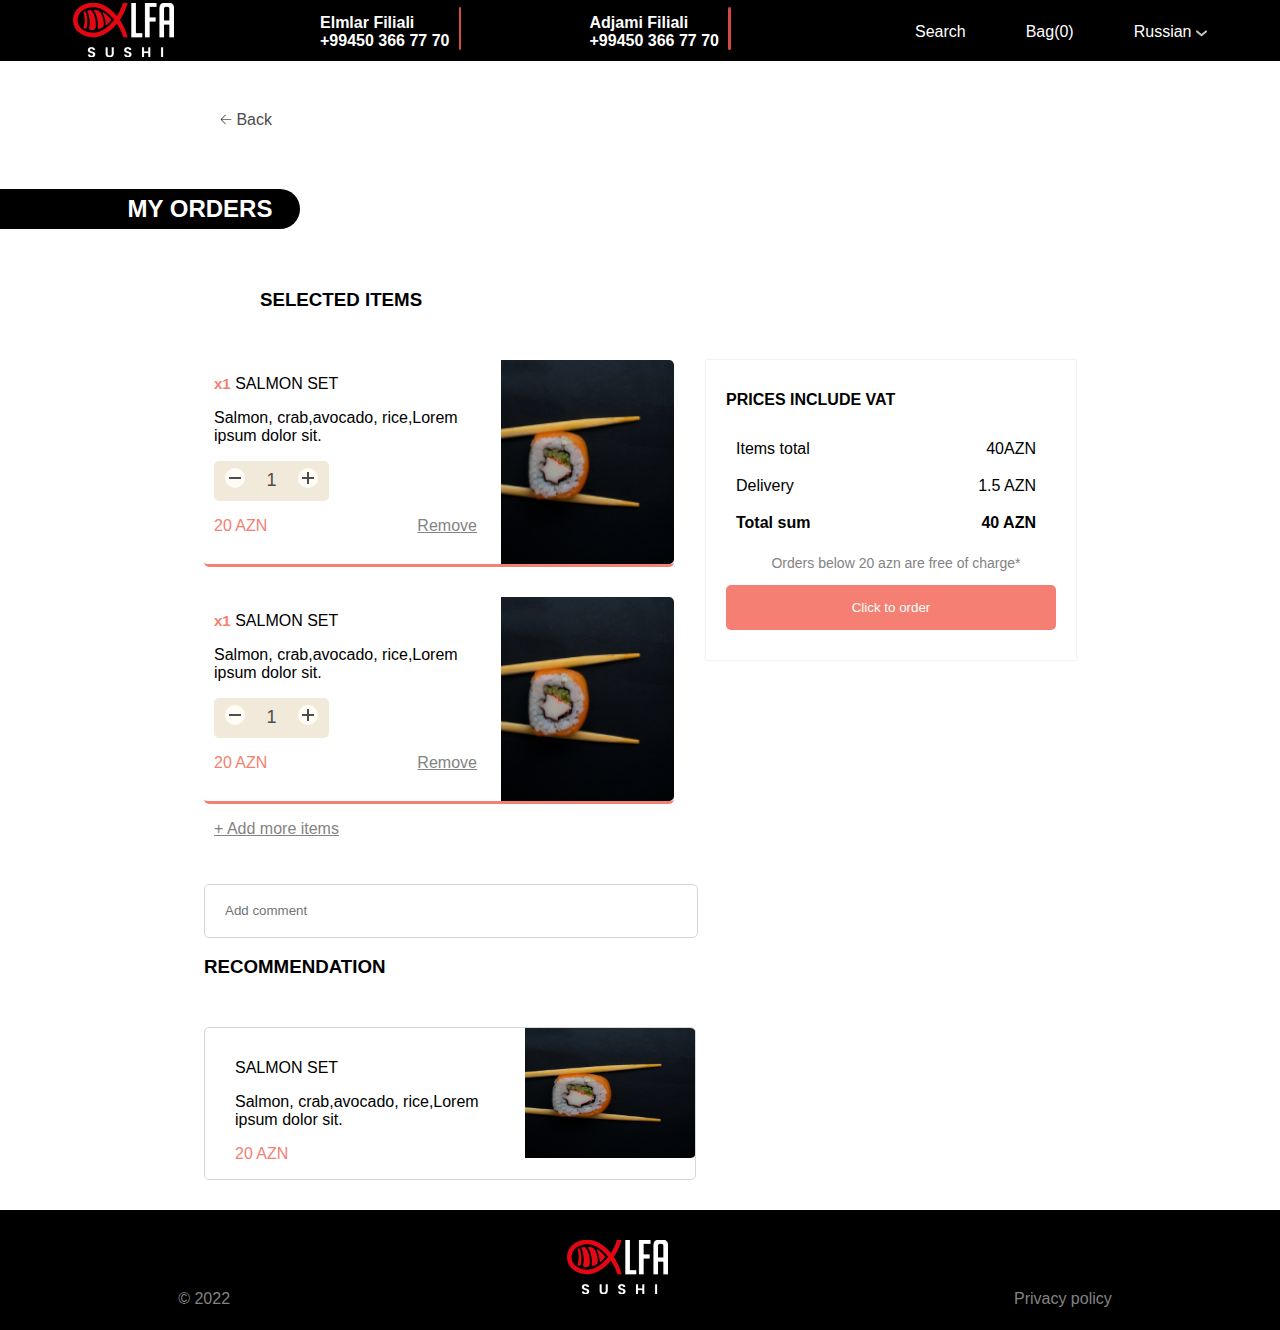
<file: order.html>
<!DOCTYPE html>
<html lang="en">
  <head>
    <meta charset="UTF-8" />
    <meta http-equiv="X-UA-Compatible" content="IE=edge" />
    <meta name="viewport" content="width=device-width, initial-scale=1.0" />
    <link rel="stylesheet" href="./css/style.css" />
    <link rel="stylesheet" href="./css/order.css" />
    <link rel="stylesheet" href="./css/responsive.css" />
    <title>Order</title>
  </head>
  <body>
    <header class="second-header">
      <div class="logo">
        <img src="./assets/icons/LOGOlogo header (1).png" alt="" />
      </div>
      <div class="branches nav-version">
        <div class="branch">
          <h4>Elmlar Filiali</h4>
          <h4>+99450 366 77 70</h4>
        </div>
        <div class="branch">
          <h4>Adjami Filiali</h4>
          <h4>+99450 366 77 70</h4>
        </div>
      </div>
      <div class="line-menu">
        <ul>
          <li>Search</li>
          <li>Bag(0)</li>
          <li id="lang">
            Russian
            <img id="arrow-lang" src="./assets/icons/Vector (2).svg" alt="" />
          </li>
        </ul>
      </div>
    </header>

    <section class="go-to-back">
      <a class="crumb crumb-back" href="index.html"
        ><img src="./assets/icons/Back-button.png" alt="" /> Back</a
      >
    </section>

    <section class="order">
      <div class="tag tag-order">
        <h4>MY ORDERS</h4>
      </div>
      <div class="container container-responsive">
        <h3 id="select-item">SELECTED ITEMS</h3>
        <div class="container-row">
          <div class="basket-column">
            <div class="order-box">
              <div class="order-box-content">
                <span class="count-x">x1</span>
                <span class="order-name">SALMON SET</span>
                <p>Salmon, crab,avocado, rice,Lorem ipsum dolor sit.</p>

                <div class="count-regulator">
                  <div class="minus">
                    <img src="./assets/icons/-.svg" alt="" />
                  </div>
                  <div class="count-num">
                    <span>1</span>
                  </div>
                  <div class="plus">
                    <img src="./assets/icons/+.svg" alt="" />
                  </div>
                </div>
                <div class="price-and-remove">
                  <p class="price-tag">20 AZN</p>
                  <p class="remove">Remove</p>
                </div>
              </div>
              <div class="order-box-img">
                <img src="./assets/images/order-sushi.png" alt="" />
              </div>
            </div>
            <div class="order-box">
              <div class="order-box-content">
                <span class="count-x">x1</span>
                <span class="order-name">SALMON SET</span>
                <p>Salmon, crab,avocado, rice,Lorem ipsum dolor sit.</p>

                <div class="count-regulator">
                  <div class="minus">
                    <img src="./assets/icons/-.svg" alt="" />
                  </div>
                  <div class="count-num">
                    <span>1</span>
                  </div>
                  <div class="plus">
                    <img src="./assets/icons/+.svg" alt="" />
                  </div>
                </div>
                <div class="price-and-remove">
                  <p class="price-tag">20 AZN</p>
                  <p class="remove">Remove</p>
                </div>
              </div>
              <div class="order-box-img">
                <img src="./assets/images/order-sushi.png" alt="" />
              </div>
            </div>
            <p class="add-item">+ Add more items</p>
            <input id="add-comment" type="text" placeholder="Add comment" />
            <h3 class="recomendation">RECOMMENDATION</h3>
            <div class="order-box order-box-mini">
              <div class="order-box-content">
                <p class="order-name">SALMON SET</p>
                <p>Salmon, crab,avocado, rice,Lorem ipsum dolor sit.</p>
                <p class="price-tag">20 AZN</p>
              </div>
              <div class="order-box-img">
                <img
                  class="recommend-order-img"
                  src="./assets/images/order-sushi.png"
                  alt=""
                />
              </div>
            </div>
          </div>

          <div class="order-total-column">
            <div class="order-total-box">
              <h4>PRICES INCLUDE VAT</h4>
              <div class="item-total">
                <p>Items total</p>
                <p>40AZN</p>
              </div>
              <div class="delivery">
                <p>Delivery</p>
                <p>1.5 AZN</p>
              </div>
              <div class="total-sum">
                <p>Total sum</p>
                <p>40 AZN</p>
              </div>

              <p class="note-order">Orders below 20 azn are free of charge*</p>

              <div class="button-box">
                <button class="order-click">Click to order</button>
              </div>
            </div>
          </div>
        </div>
      </div>
    </section>

    <footer class="footer second-footer">
      <p>&copy 2022</p>

      <div class="logo-footer-second">
        <img src="./assets/icons/LOGOlogo header (1).png" alt="" />
      </div>
      <p>Privacy policy</p>
    </footer>
  </body>
</html>
</file>
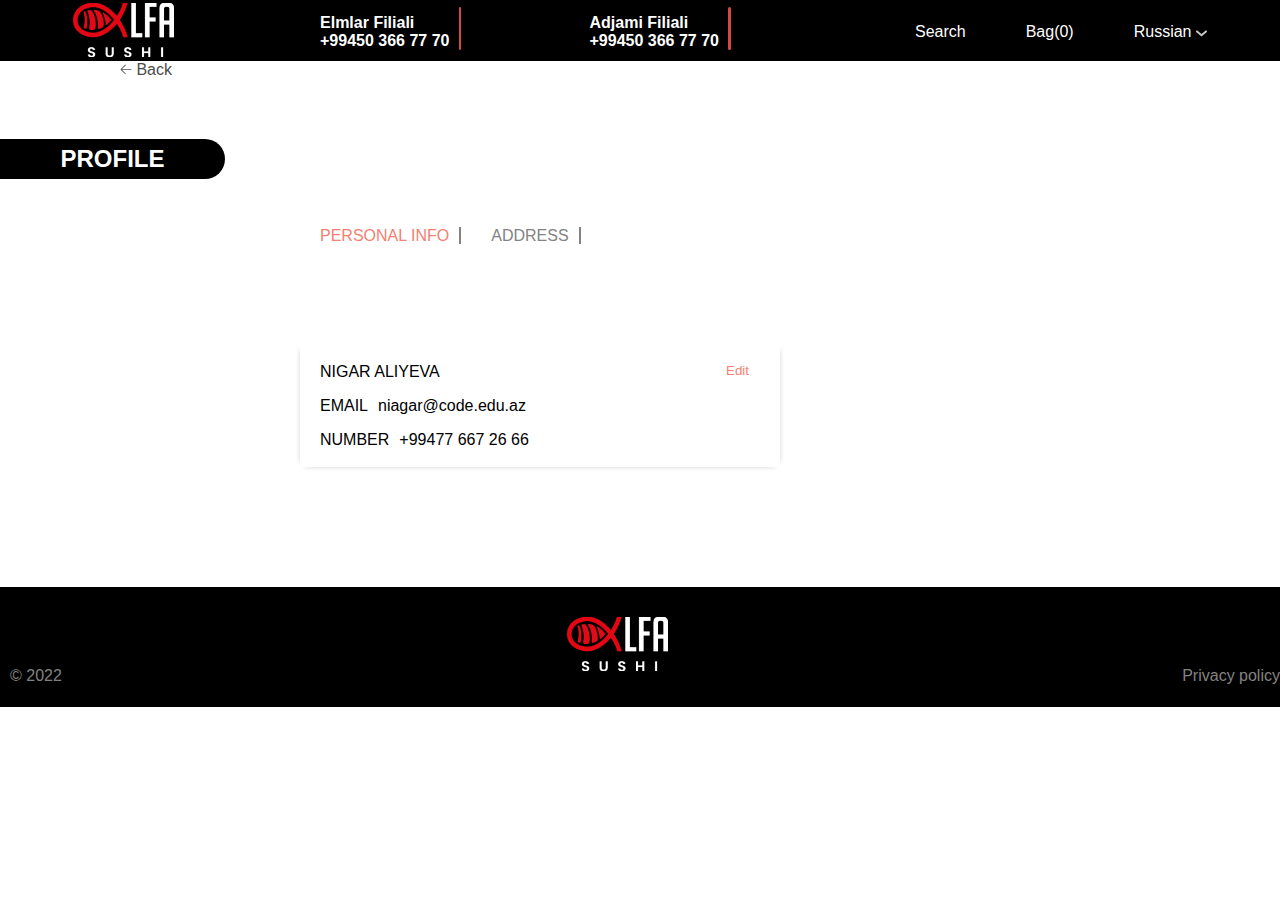
<file: personal-info.html>
<!DOCTYPE html>
<html lang="en">
  <head>
    <meta charset="UTF-8" />
    <meta http-equiv="X-UA-Compatible" content="IE=edge" />
    <meta name="viewport" content="width=device-width, initial-scale=1.0" />
    <link rel="stylesheet" href="./css/style.css" />
    <link rel="stylesheet" href="./css/profile.css" />
    <link rel="stylesheet" href="./css/responsive.css" />
    <title>Profile</title>
  </head>
  <body>
    <header class="second-header">
      <div class="logo">
        <img src="./assets/icons/LOGOlogo header (1).png" alt="" />
      </div>
      <div class="branches nav-version">
        <div class="branch">
          <h4>Elmlar Filiali</h4>
          <h4>+99450 366 77 70</h4>
        </div>
        <div class="branch">
          <h4>Adjami Filiali</h4>
          <h4>+99450 366 77 70</h4>
        </div>
      </div>
      <div class="line-menu">
        <ul>
          <li>Search</li>
          <li>Bag(0)</li>
          <li id="lang">
            Russian
            <img id="arrow-lang" src="./assets/icons/Vector (2).svg" alt="" />
          </li>
        </ul>
      </div>
    </header>

    <section class="go-to-back">
      <a class="crumb crumb-back" href="index.html"
        ><img src="./assets/icons/Back-button.png" alt="" /> Back</a
      >
    </section>
    <div class="tag tag-order">
      <h4>PROFILE</h4>
    </div>

    <ul class="continue-version">
      <li>
        <a class="active-continue" href="personal-info.html"> PERSONAL INFO</a>
      </li>
      <li><a href="address.html"> ADDRESS</a></li>
    </ul>

    <div class="profile-card">
      <button class="edit">Edit</button>
      <p>NIGAR ALIYEVA</p>
      <div class="email-profile">
        <p>EMAIL</p>
        <p>niagar@code.edu.az</p>
      </div>
      <div class="number">
        <p>NUMBER</p>
        <p>+99477 667 26 66</p>
      </div>
    </div>
    <footer class="footer second-footer">
      <p>&copy 2022</p>

      <div class="logo-footer-second">
        <img src="./assets/icons/LOGOlogo header (1).png" alt="" />
      </div>
      <p>Privacy policy</p>
    </footer>
  </body>
</html>
</file>
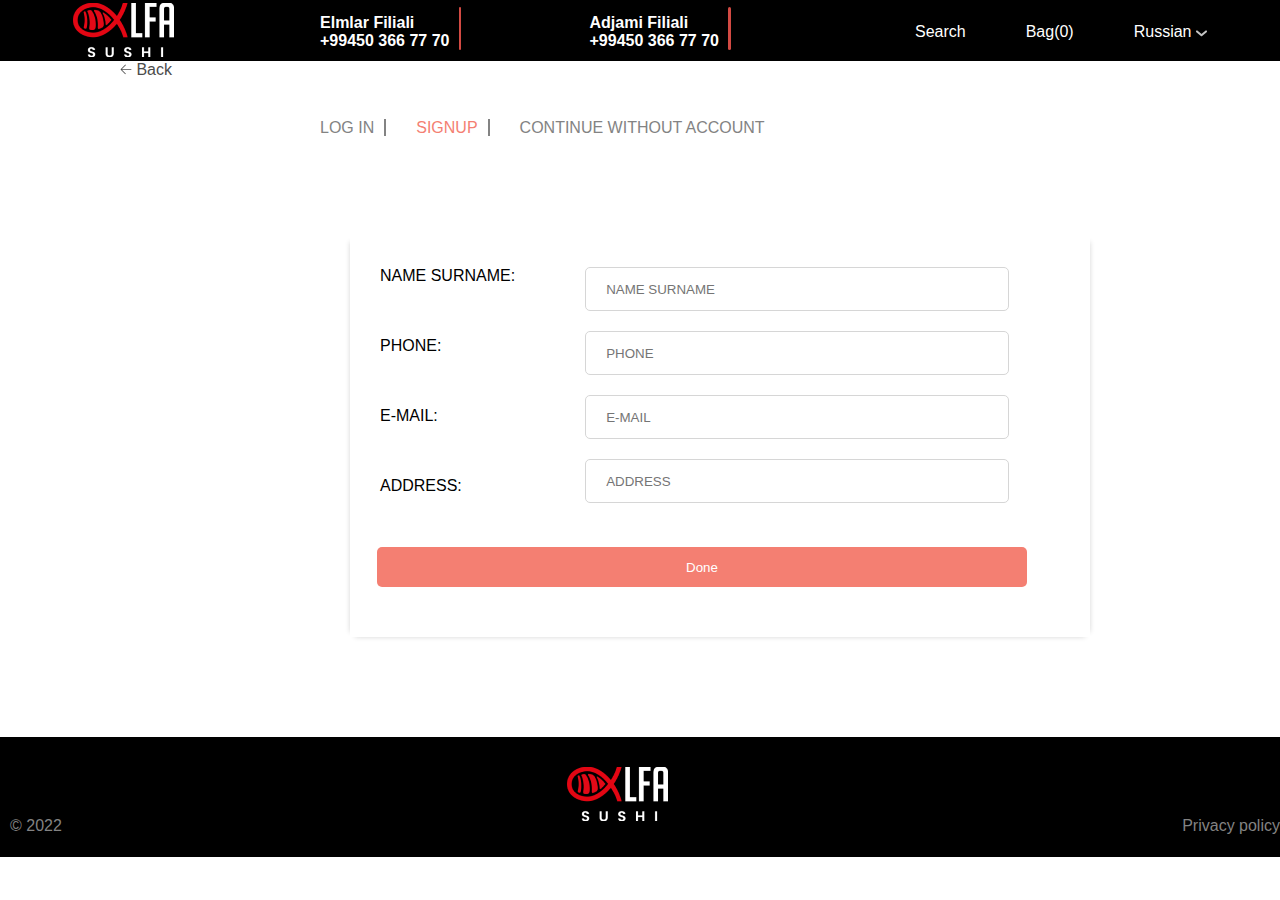
<file: signup.html>
<!DOCTYPE html>
<html lang="en">
  <head>
    <meta charset="UTF-8" />
    <meta http-equiv="X-UA-Compatible" content="IE=edge" />
    <meta name="viewport" content="width=device-width, initial-scale=1.0" />
    <link rel="stylesheet" href="./css/style.css" />
    <link rel="stylesheet" href="./css/sign-login.css" />
    <link rel="stylesheet" href="./css/responsive.css" />
    <title>Sign up</title>
  </head>
  <body>
    <header class="second-header">
      <div class="logo">
        <img src="./assets/icons/LOGOlogo header (1).png" alt="" />
      </div>
      <div class="branches nav-version">
        <div class="branch">
          <h4>Elmlar Filiali</h4>
          <h4>+99450 366 77 70</h4>
        </div>
        <div class="branch">
          <h4>Adjami Filiali</h4>
          <h4>+99450 366 77 70</h4>
        </div>
      </div>
      <div class="line-menu">
        <ul>
          <li>Search</li>
          <li>Bag(0)</li>
          <li id="lang">
            Russian
            <img id="arrow-lang" src="./assets/icons/Vector (2).svg" alt="" />
          </li>
        </ul>
      </div>
    </header>

    <section class="go-to-back">
      <a class="crumb crumb-back" href="index.html"
        ><img src="./assets/icons/Back-button.png" alt="" /> Back</a
      >
    </section>

    <ul class="continue-version">
      <li><a href="login.html">LOG IN</a></li>
      <li><a class="active-continue" href="signup.html"> SIGNUP</a></li>
      <li>CONTINUE WITHOUT ACCOUNT</li>
    </ul>

    <div class="signup-box">
      <div class="label-box">
        <label for="name"> NAME SURNAME:</label>
        <label for="phone">PHONE:</label>
        <label for="email">E-MAIL:</label>
        <label for="adress">ADDRESS:</label>
      </div>
      <div class="input-box">
        <input
          id="name"
          class="sign-login"
          type="text"
          placeholder="NAME SURNAME"
        />
        <input id="phone" class="sign-login" type="tel" placeholder="PHONE" />

        <input
          id="email"
          class="sign-login"
          type="email"
          placeholder="E-MAIL"
        />

        <input
          id="adress"
          class="sign-login"
          type="text"
          placeholder="ADDRESS"
        />
      </div>
      <button class="login-done">Done</button>
    </div>

    <footer class="footer second-footer">
      <p>&copy 2022</p>

      <div class="logo-footer-second">
        <img src="./assets/icons/LOGOlogo header (1).png" alt="" />
      </div>
      <p>Privacy policy</p>
    </footer>
  </body>
</html>
</file>
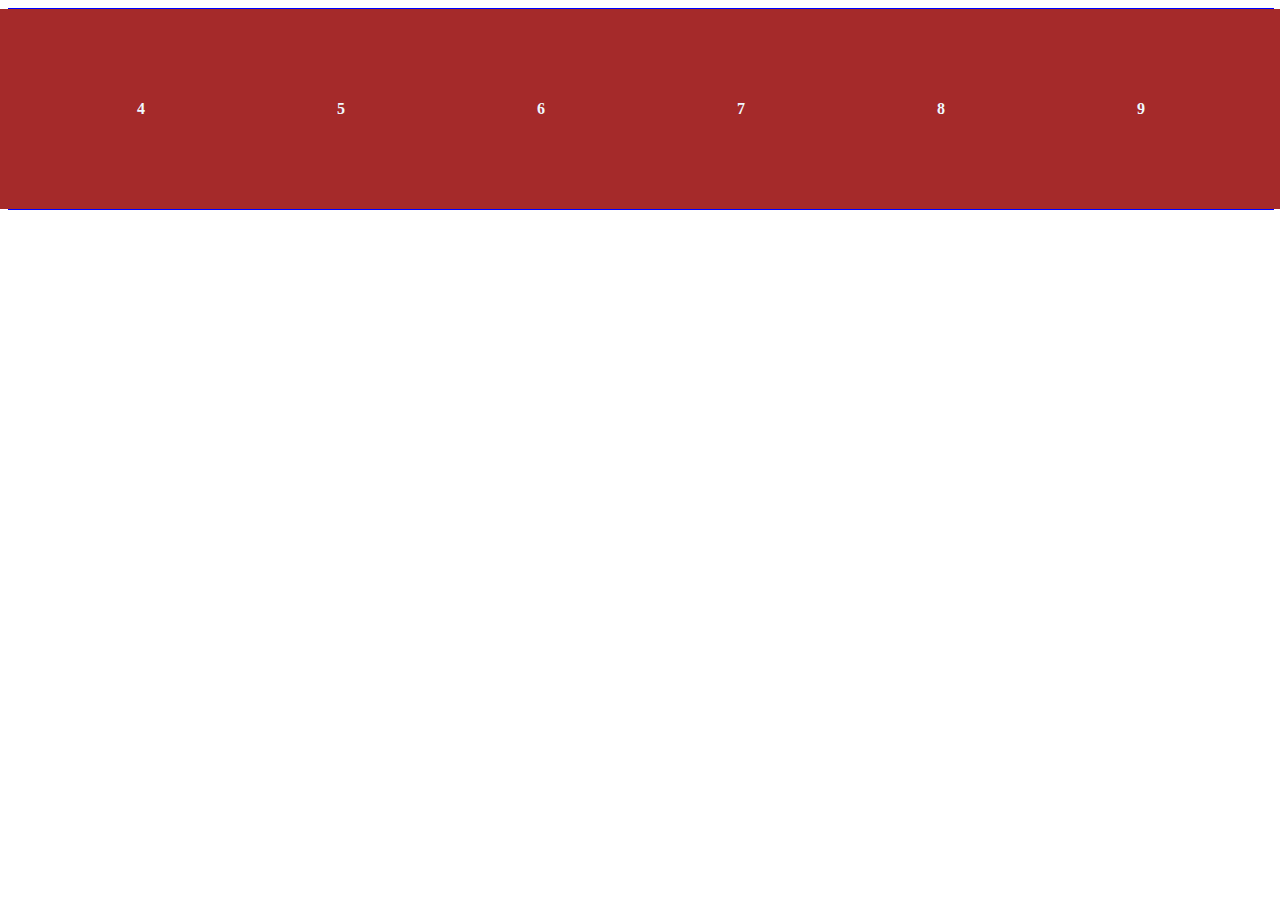
<file: test.html>
<!DOCTYPE html>
<html lang="en">
  <head>
    <meta charset="UTF-8" />
    <meta http-equiv="X-UA-Compatible" content="IE=edge" />
    <meta name="viewport" content="width=device-width, initial-scale=1.0" />
    <link
      rel="stylesheet"
      href="https://cdnjs.cloudflare.com/ajax/libs/OwlCarousel2/2.3.4/assets/owl.carousel.css"
    />
    <link
      rel="stylesheet"
      href="https://cdnjs.cloudflare.com/ajax/libs/OwlCarousel2/2.3.4/assets/owl.theme.default.css"
    />
    <title>Document</title>
    <style>
      .cards {
        display: flex !important;
        justify-content: center;
        align-items: center;
        border: 1px solid blue;
        /* overflow-x: scroll; */
      }
      .item {
        width: 200px !important;
        height: 200px;
        background-color: brown;
        flex-shrink: 0;
        display: flex;
        justify-content: center;
        align-items: center;
      }
      .item h4 {
        color: aliceblue;
      }
    </style>
  </head>
  <body>
    <!-- <div class="cards">
      <div class="card">
        <h4>1</h4>
      </div>
      <div class="card">
        <h4>2</h4>
      </div>
      <div class="card">
        <h4>3</h4>
      </div>
      <div class="card">
        <h4>4</h4>
      </div>
      <div class="card">
        <h4>5</h4>
      </div>
      <div class="card">
        <h4>6</h4>
      </div>
      <div class="card">
        <h4>7</h4>
      </div>
      <div class="card">
        <h4>8</h4>
      </div>
      <div class="card">
        <h4>9</h4>
      </div>
      <div class="card">
        <h4>10</h4>
      </div>
      <div class="card">
        <h4>11</h4>
      </div>
      <div class="card">
        <h4>12</h4>
      </div>
      <div class="card">
        <h4>13</h4>
      </div>
      <div class="card">
        <h4>14</h4>
      </div>
      <div class="card">
        <h4>15</h4>
      </div>
      <div class="card">
        <h4>16</h4>
      </div>
      <div class="card">
        <h4>17</h4>
      </div>
      <div class="card">
        <h4>18</h4>
      </div>
      <div class="card">
        <h4>19</h4>
      </div>
      <div class="card">
        <h4>20</h4>
      </div>
    </div> -->
    <div class="cards owl-carousel">
      <div class="item"><h4>1</h4></div>
      <div class="item"><h4>2</h4></div>
      <div class="item"><h4>3</h4></div>
      <div class="item"><h4>4</h4></div>
      <div class="item"><h4>5</h4></div>
      <div class="item"><h4>6</h4></div>
      <div class="item"><h4>7</h4></div>
      <div class="item"><h4>8</h4></div>
      <div class="item"><h4>9</h4></div>
      <div class="item"><h4>10</h4></div>
      <div class="item"><h4>11</h4></div>
      <div class="item"><h4>12</h4></div>
    </div>
    <script src="https://code.jquery.com/jquery-3.6.0.min.js"></script>
    <script src="https://cdnjs.cloudflare.com/ajax/libs/OwlCarousel2/2.3.4/owl.carousel.min.js"></script>

    <script>
      const cards = document.querySelector(".cards");
      const xWidth = window.matchMedia("(max-width: 600px)");
      if (xWidth.matches) {
        // console.log("object");
       

      }
      console.log(window.innerWidth);
    </script>
  </body>
</html>
</file>
<file: css/style.css>
:root {
  --context-red: #d24a43;
  --faded-red: #f47f72;
  --text-white: #ffffff;
  --fade-button: #f1e9d9;
  --stroke-gray: #d6d6d6;
  --light-grey: #838383;
  --gray: #4d4d4d;
  --black-background: #000000;
}

@font-face {
  font-family: "Helvetica", sans-serif;
  src: url(../assets/fonts/helveticaa/HelveticaNeueMed.ttf);
}
@import url(../assets/fonts/Helvetica/Helvetica.ttf);

/* @import url(../assets/fonts/helveticaa/HelveticaNeue-BlackCond.ttf); */

body {
  margin: 0;
  padding: 0;
  box-sizing: border-box;
  font-family: "Helvetica", sans-serif;
  /* overflow-x: hidden; */
}

.arrow-icon {
  width: 60px;
  height: 60px;
  border-radius: 50%;
  background-color: var(--black-background);
  z-index: 999;
  cursor: pointer;
  display: flex;
  justify-content: center;
  align-items: center;
}

.arrow-down-icon {
  position: fixed;
  bottom: 30px;
  right: 50px;
  display: none;
}

.arrow-up-icon {
  margin-left: 800px;
}

.up {
  display: flex;
  justify-content: end;
  padding-bottom: 20px;
  margin-right: 50px;
}

.arrow-down-icon.active {
  display: block;
  display: flex;
  justify-content: center;
  align-items: center;
}

.main-list {
  /* position: relative; */
  /* position: absolute; */
  /* right: 0;
  bottom: 43%;
  right: 8%; */
  /* z-index: 99; */
  color: white;
  margin-top: 223px;
  margin-right: 150px;
}

.main-list ul li {
  list-style-type: none;
  text-align: end;
  cursor: pointer;
  font-size: 18px;
  line-height: 28px;
  /* height: 28px; */
}

.main-list ul a {
  display: inline-block;
  transition: margin-bottom 400ms ease;
  color: var(--text-white);
  text-decoration: none;
}

.main-list ul li a:hover {
  text-decoration: underline;
  text-decoration-color: var(--context-red);
  /* height: 40px; */
  margin-bottom: 10px;
}

.black-menu {
  position: absolute;
  top: 200px;
  right: 30px;
  visibility: hidden;
  opacity: 0;
  transition: ll 400ms ease;
  margin-right: 0rem;
  transition-delay: 0.2s;
  z-index: 11;
}
.black-menu.btn-active {
  visibility: visible;
  opacity: 1;
  transition: all 800ms ease;
  margin-right: 1rem;
  transition-delay: 0.25s;
}

.second-line-menu {
  background-color: var(--black-background);
  color: var(--text-white);
  display: block;
  justify-content: center;
  width: 100%;
  position: absolute;
  bottom: 0;

  overflow: hidden;
}

.second-line-menu ul {
  display: flex;
  flex-direction: row;
  justify-content: space-around;
}
.second-line-menu ul li {
  list-style-type: none;
  font-size: 24px;
  /* margin: 0 50px; */
  font-family: "Helvetica", "Arial", sans-serif;
}

.second-line-menu ul li:hover {
  color: var(--context-red);
  cursor: pointer;
}

.mobile-heavy {
  position: absolute;
  top: 0;
  visibility: hidden;
  /* opacity: 0; */
  opacity: 1;
  /* margin-left: 400%; */
  transform: translateX(-100%);
  z-index: 10;

  height: 100vh;
  width: 0%;
  transition: 800ms all ease;
  background-color: var(--black-background);
}

.mobile-heavy .hamburger-heavy {
  width: 80px;
  height: 40px;
  position: relative;
  margin: 1rem;
  visibility: hidden;
  margin-left: 0rem;
  /* transition: all 800ms ease; */
  display: flex;
  flex-direction: column;
  justify-content: center;
  align-items: center;
}
.mobile-heavy .hamburger-heavy.btn-active {
  visibility: visible;
  transition: all 800ms ease;
  transition-delay: 0.4s;
  margin-left: 1rem;
}

.mobile-heavy.heavy-background {
  transform: translateX(0%);
  width: 100%;
  opacity: 1;
  visibility: visible;
}

.owl-item {
  display: flex;
  justify-content: center;
  align-items: center;
  width: fit-content;
}
/* --------------------------------------------------------------------------------------------- */

/* --------------------------------Section new starts-------------------------------------------------- */

#new {
  padding-top: 100px;
  padding-bottom: 50px;
  margin-top: 100vh;
}
.tag {
  /* padding-right: 30px; */
  width: 225px;
  height: 40px;
  margin-bottom: 3rem;
  background-color: var(--black-background);
  color: var(--text-white);
  border-top-right-radius: 30px;
  border-bottom-right-radius: 30px;
  display: flex;
  justify-content: center;
  align-items: center;
  margin-top: 60px;
}

.tag h4 {
  font-size: 24px;
  font-family: "Helvetica", "Arial", sans-serif;
  /* margin-left: 100px; */
}

.list-cards {
  display: flex;
  flex-direction: row;
  /* justify-content: center; */
  align-items: center;
  margin-top: 50px;
  flex-wrap: wrap;
  width: 80%;
  margin: 0 auto;
}

.cards {
  box-shadow: 0px 2px 4px rgba(187, 187, 187, 0.25);
  width: 370px;
  padding-bottom: 20px;
  border-radius: 5px;
  margin-bottom: 90px;
  /* margin: 0 auto !important; */
}

.card-middle {
  margin-right: 30px;
  margin-left: 30px;
}
.card-content {
  position: relative;
}

.card-content h4,
p {
  margin-left: 10px;
}
.price {
  position: absolute;
  top: 0;
  right: 10px;
}

.minus,
.plus {
  background-color: var(--fade-button);
}
.minus,
.plus,
.count-num {
  padding: 0.6rem 3rem;
  cursor: pointer;
  margin: 0 0.3rem;
}
/* .count-num {
  padding: 0.6rem 3.9rem;
} */
.minus.active,
.plus.active,
.count-num.active {
  /* background-color: red; */
  padding: 0;
}

.count-regulator {
  display: flex;
  flex-direction: row;
  justify-content: space-around;
  align-items: center;
  width: 115px;
  height: 40px;
  /* gap: 0 25px; */
  /* background-color: var(--fade-button); */
  background-color: transparent;
  border-radius: 5px;
  /* margin-left: 15px; */
}
.count-regulator.active {
  background-color: var(--fade-button);
  gap: 0 20px;
  margin-right: 10px;
}

.add-order {
  background-color: var(--faded-red);
  color: var(--text-white);
  width: 0px;
  visibility: hidden;
  opacity: 0;
  height: 40px;
  display: flex;
  align-items: center;
  justify-content: space-around;
  border-radius: 5px;
  /* margin-right: 15px; */
  cursor: pointer;
}
.add-order.active {
  width: 200px;
  opacity: 1;
  visibility: visible;
  margin-left: 1rem;
  transition: all 400ms ease;
}

.order-bar {
  display: flex;
  flex-direction: row;
  justify-content: center;
  /* gap: 0 10px; */
}

.tag-recommended {
  width: 330px;
  background-color: var(--context-red);
  margin-right: 20px;
}
.tag-recommended h4,
.tag-new h4 {
  margin-left: 100px;
}

/*------------------------------Contact (Get in touch section starts)---------------------------- */

.contact {
  display: flex;
  flex-direction: row;
  justify-content: center;
}
/* 
.contact-map img {
  width: 910px;
  height: 350px;
} */
.contact-hr {
  display: none;
}

.contact-content {
  display: flex;
  flex-direction: row;
  justify-content: space-around;
}
.contact-content p {
  /* background-color: red; */
  /* color: var(--gray); */
  color: #4c4c4c;
  /* background-color: red; */
  text-transform: uppercase;
  font-size: 13px;
  font-family: "Helvetica", sans-serif;
  font-weight: 100;
  margin: 0;
}
.contact-content .day-open p {
  /* margin-top: 1rem; */
  margin: 0;
}
.contact-content h4 {
  font-family: "Helvetica", sans-serif;
  text-transform: uppercase;
  margin: 0;
}
.contact-content .social-accounts {
  display: flex;
  justify-content: space-between;
  gap: 0 1rem;
}
.contact-content .social-accounts a {
  color: #4c4c4c;
}
.contact-column-first h4,
.contact-column-second h4 {
  margin-bottom: 10px;
  margin-top: 30px;
}
.contact-column-first .day-open p {
  margin-bottom: 7px;
}

.contact-column-second {
  margin-left: 62px;
}
.contact-column-second br.mobile {
  display: none;
}
.contact-column-second h4:last-of-type {
  margin-top: 67px;
}
.contact-map {
  /* border: 1px solid black; */
  transform: translateY(-3.5rem);
  margin-bottom: 2rem;
  display: flex;
  justify-content: flex-end;
}

.contact-map img {
  width: 93%;
  /* aspect-ratio: 4/3; */
  /* aspect-ratio: 4/3; */
}

/*--------------------------------------footer---------------------------------*/

.second-footer {
  display: flex;
  flex-direction: row;
  justify-content: space-around;
  height: 60px;
}

.second-footer p {
  margin-top: 50px;
  color: var(--light-grey);
}

footer {
  /* height: 200px; */
  padding-top: 30px;
  padding-bottom: 30px;
  width: 100%;
  background-color: var(--black-background);
}

.footer {
  display: flex;
  justify-content: space-between;
}

.footer .logo img {
  margin-left: 90px;
}

.branches {
  display: flex;
  flex-direction: row;
  /* justify-content: center; */
  color: var(--text-white);
}
.branch::after {
  content: "";
  width: 2.8px;
  height: 43px;
  background-color: var(--context-red);
  position: absolute;
  bottom: 0px;

  right: -2px;
  border-radius: 17px;
}

.branch {
  /* line-height: 5px; */
  margin-right: 90px;
  margin-left: 40px;
  position: relative;

  padding-right: 10px;
}
.branch-adjami {
  margin-right: 200px;
}
.branches span {
  text-align: end;

  display: block;
}
.branches h4 {
  margin-top: 4px;
  margin: 0;
}

/*-----------------------------------------------------------------------*/
/*-----------------------------------------------------------------------*/

/*-----------------------------------Menu page css------------------------------------*/

.second-header {
  width: 100%;
  padding-top: 3px;
  /* padding-bottom: 10px; */
  background-color: var(--black-background);
}

.second-version {
  width: 100%;
  height: 50px;
  color: var(--text-white);
}

.nav-version {
  display: flex;
  justify-content: center;
  align-items: center;
}

.line-menu {
  width: 100%;

  color: var(--text-white);
}

.line-menu ul li {
  list-style-type: none;
  margin-left: 40px;
  margin-right: 20px;
  cursor: pointer;
}

.first-line-menu ul li:hover {
  color: var(--context-red);
}

.line-menu ul {
  display: flex;
  flex-direction: row;
  justify-content: end;
  margin-top: -40px;
  padding-bottom: 40px;
}

.breadcrumb {
  padding-bottom: 50px;
}

.crumb {
  text-decoration: none;
  color: #4c4c4c;
}

.crumb-back {
  margin-left: 120px;
}

.home-crumb {
  color: var(--context-red);
  margin-left: 10%;
}

.continue-version {
  display: flex;
  flex-direction: row;
  list-style: none;
  margin-left: 250px;
  margin-top: 40px;
}

.continue-version a {
  text-decoration: none;
  border-right: 2px solid var(--light-grey);
  padding-right: 10px;
  color: var(--light-grey);
}

.continue-version li {
  margin-left: 30px;
  color: var(--light-grey);
}

.active-continue {
  color: var(--faded-red) !important;
}
</file>
<file: css/responsive.css>
/*------------------------ home page css------------------------------------ */

@media only screen and (max-width: 1000px) {
  .contact-map {
    display: none;
  }
}

@media only screen and (max-width: 650px) {
  .container {
    width: auto;
  }
  .about-header h1 {
    font-size: 60px;
  }
  .chefs {
    display: flex;
    overflow-x: scroll;
    /* justify-content: space-between; */
    /* margin-left: 2rem; */
    /* gap: 0 4rem; */
  }
  .gallery-heading h1 {
    font-size: 60px;
    position: static;
  }
  .gallery-heading {
    position: absolute;
    top: -12%;
    right: 3%;
  }
  .img-gallery-content {
    width: 100%;
  }
  .img-gallery-content img {
    width: 100%;
    height: 100%;
  }
  .cont-img-1 {
    flex-direction: column;
    /* margin-left: 2rem; */
    width: 270px;
    margin: 0 20px;
  }
  .img-2 {
    margin-top: 0;
    width: 270px;
    height: 330px;
  }
  .img-3 {
    display: none;
  }
  .img-4 {
    width: 100%;
  }
  .img-gallery-content p {
    width: 90%;
    /* background-color: red; */
    text-align: justify;
    margin: 40px auto;
  }
  .gallery {
    flex-direction: column;
    display: flex;
  }
  .gallery-first-line {
    flex-direction: row;
    overflow-x: auto;
    justify-content: unset;
  }
  .gallery-info p {
    margin-left: 0px;
  }
  .gallery-second-line {
    flex-direction: column;
  }
  .gallery-second-line img {
    margin: 0 0;
  }
  .img-gallery-content {
    margin: 0 0;
    text-align: left;
  }
  .gallery-heading {
    z-index: 99;
  }
  .chef-left-card {
    flex-direction: column;
    align-items: center;
    justify-content: center;
    margin: 0 1rem;
  }
  .left {
    margin-left: 0px;
  }
  .chef-content {
    margin: 0;
    text-align: justify;
    padding: 4%;
    width: 100%;
  }
  .nav-header {
    justify-content: space-around !important;
  }
  .nav-header .logo {
    margin-left: 0rem !important;
    margin-right: 0rem;
  }
  .first-line-menu .bag-count {
    margin: 0 0 !important;
  }
  .logo .img {
    margin-left: 0%;
  }
  #lang,
  #search {
    visibility: hidden;
  }
  .branches {
    display: none;
  }
  .footer .logo {
    margin: 0 auto;
  }
  .footer .logo img {
    margin-left: 0px;
    margin-top: 0px;
  }

  .hamburger-menu {
    display: block !important;
  }
  .mobile-heavy .hamburger-heavy.active {
    visibility: visible;
    transition: all 800ms ease;
    transition-delay: 0.4s;
    margin-left: 1rem;
  }
  .first-line-menu {
    width: fit-content;
    margin-right: 0 !important;
  }
  .first-line-menu ul {
    padding: 0;
  }
  .first-line-menu .search-bar,
  .first-line-menu li#search,
  .first-line-menu li#lang,
  .first-line-menu .language-section {
    display: none;
  }
  .first-line-menu ul li {
    margin-left: 0 !important;
    margin-right: 0 !important;
  }

  .main-list {
    display: none;
  }

  .black-menu.active {
    visibility: visible;
    opacity: 1;
    transition: all 800ms ease;
    margin-right: 1rem;
    transition-delay: 0.25s;
  }
  .contact-map {
    display: none;
  }
}

@media screen and (max-width: 480px) {
  .chef-img img {
    width: 320px;
    height: 320px;
  }
}

@media only screen and (max-width: 450px) {
  .order-bar {
    display: none;
  }

  .cards {
    width: 470px;
    display: flex;
    flex-direction: row-reverse;
    /* border-radius: 5px; */
    /* margin-top: 30px; */
    border: 1px solid #c4c4c4b2;
    padding-bottom: 0px;
    margin-bottom: 0px;
  }

  .cards img {
    width: 170px;
    height: 130px;
    margin-top: 0px;
  }

  .card-middle {
    margin-left: 0px;
    margin-right: 0px;
  }
  .card-content h4,
  p {
    margin-left: 5px;
  }

  .price {
    position: static;
    margin-left: 5px;
  }

  .second-line-menu {
    display: none;
  }

  .branches {
    display: none;
  }
  .tag {
    width: 100%;
    border-top-right-radius: 0;
    border-bottom-right-radius: 0;
  }

  .contact {
    flex-direction: column;
  }
  .contact .contact-hr {
    display: block;
    width: 100%;
    margin: 11px auto 0;
  }
  .contact-column-second,
  .contact-column-first {
    width: 92%;
    margin: 0 auto;
  }
  .day-open {
    display: flex;
    /* justify-content: space-between; */
    gap: 0 10rem;
  }

  .contact-column-second br.desktop {
    display: none;
  }
  .contact-column-second br.mobile {
    display: block;
  }
  .contact-map {
    display: none;
  }

  .contact-content {
    flex-direction: column;
    align-items: center;
  }

  .card-mobile {
    box-shadow: 0px 2px 4px rgba(187, 187, 187, 0.25);
    width: 370px;
    /* padding-bottom: 20px; */
    border-radius: 5px;
    margin-bottom: 0px;
    display: block;
  }

  .card-content-mobile {
    position: relative;
  }

  .card-content-mobile h4,
  p {
    margin-left: 10px;
  }

  .mobile-prize {
    position: absolute;
    top: 0;
    right: 10px;
  }

  .card-mobile img {
    width: 310px;
    height: 220px;
  }
}

@media screen and (max-width: 410px) {
  .chef-img img {
    width: 280px;
    height: 280px;
  }
}

@media screen and (max-width: 370px) {
  .chef-img img {
    width: 240px;
    height: 240px;
  }
}

@media screen and (max-width: 310px) {
  .chef-img img {
    width: 210px;
    height: 210px;
  }
}
</file>
<file: css/header.css>
.hamburger-menu {
  display: none;
  /* position: absolute; */

  z-index: 9;
}

.line {
  width: 50px;
  height: 4px;
  background-color: var(--text-white);
  border-radius: 2px;
  /* display: inline-block; */
}

.middle-line {
  margin-bottom: 10px;
  margin-top: 10px;
}

.mobile-heavy .hamburger-heavy {
  width: 80px;
  height: 40px;
  position: relative;
  margin: 1rem;
  visibility: hidden;
  margin-left: 0rem;
  /* transition: all 800ms ease; */
  display: flex;
  flex-direction: column;
  justify-content: center;
  align-items: center;
}
.hamburger-heavy div {
  width: 40%;
  background-color: var(--text-white);
  position: absolute;
  height: 2px;
}
.mobile-heavy .hamburger-heavy .line:first-child {
  transform: rotateZ(45deg);
}
.mobile-heavy .hamburger-heavy .line:last-child {
  transform: rotateZ(-45deg);
}

.first-header {
  width: 100%;

  height: 100vh;
  position: absolute;
  top: 0;
  background-repeat: no-repeat;
  background-size: cover;
  background-image: url("../assets/images/home-background.jpg");
}
.nav-header {
  display: flex;
  justify-content: space-between;
  align-items: center;
  margin-top: 1rem;
}
.nav-header .logo {
  margin-left: 6rem;
}

#bag {
  text-decoration: none;
  color: var(--text-white);
  transition: all 400ms ease;
}

#bag:hover {
  color: var(--context-red);
}

.search-bar {
  position: relative;
  visibility: hidden;
  opacity: 0;
  width: 0;
  /* transition: all 200ms ease; */
}
.search-bar.active {
  visibility: visible;
  opacity: 1;
  width: 660px;
}
.search-bar span.search {
  position: absolute;
  top: -20px;
  left: 1.2rem;
  font-size: 15px;
  /* font: weight 1px; */
}
.search-bar .search-input {
  display: flex;
  justify-content: center;
  align-items: center;
  width: 0px;
  height: 43px;
  border: 3px solid var(--context-red);
  background-color: var(--text-white);
  border-radius: 150px;
}
.search-input.active {
  transition: all 100ms ease;
  width: 660px;
}
.search-input input {
  flex: 1;
}

.search-input input,
button {
  border: 0;
  outline: none;
  background: none;
  padding: 0 1.7rem;
}
.logo img {
  margin-left: 10%;
  margin-top: 20px;
}

#arrow-lang:hover {
  stroke: var(--context-red);
}

.black-menu {
  position: absolute;
  top: 200px;
  right: 30px;
  visibility: hidden;
  opacity: 0;
  transition: ll 400ms ease;
  margin-right: 0rem;
  transition-delay: 0.2s;
  z-index: 11;
}

.black-menu ul li {
  list-style-type: none;
  text-align: end;
  cursor: pointer;
  font-size: 18px;
  line-height: 28px;
}

.black-menu ul li a {
  display: inline-block;
  transition: margin-bottom 400ms ease;
  color: var(--text-white);
  text-decoration: none;
  font-size: 24px;
}

.first-line-menu {
  /* width: 100%; */
  color: var(--text-white);
  margin-right: 4rem;
}
.first-line-menu ul {
  display: flex;
  justify-content: center;
  align-items: center;
  position: relative;
  padding-left: 0;
}

.first-line-menu ul li {
  list-style-type: none;
  margin-left: 40px;
  margin-right: 20px;
  cursor: pointer;
  transition: all 400ms ease;
}

.language {
  cursor: pointer;
  color: var(--light-grey);
}

.language.active {
  color: var(--context-red);
}
.language-section {
  background-color: var(--black-background);
  position: absolute;
  top: 33px;
  right: 130px;
  width: 100px;
  text-align: center;
  visibility: hidden;
}

.language-section.active {
  visibility: visible;
}

.language-section ul {
  display: flex;
  flex-direction: column;
}

li#search.deactive {
  visibility: hidden;
  opacity: 0;
}

.first-line-menu ul li:hover {
  color: var(--context-red);
}

.first-line-menu ul {
  display: flex;
  flex-direction: row;
  justify-content: end;
}

#lang.active {
  background-color: var(--black-background);
}

.svg-class.active {
  transform: rotate(180deg);
}

#lang svg path {
  transition: all 400ms ease;
}

#lang:hover svg path {
  stroke: #d24a43;

  /* transform: rotate(180deg); */
}

/* ? btn css */

.minus,
.plus {
  background-color: var(--fade-button);
}
.minus,
.plus,
.count-num {
  padding: 0.6rem 3rem;
  cursor: pointer;
  margin: 0 0.3rem;
}
/* .count-num {
  padding: 0.6rem 3.9rem;
} */
.minus.active,
.plus.active,
.count-num.active {
  /* background-color: red; */
  padding: 0;
}

/*! media query! */
@media screen and (max-width: 650px) {
  .nav-header {
    justify-content: space-around !important;
  }
  .nav-header .logo {
    margin-left: 0rem !important;
    margin-right: 0rem;
  }
  .first-line-menu .bag-count {
    margin: 0 0 !important;
  }
  .logo .img {
    margin-left: 0%;
  }
  #lang,
  #search {
    visibility: hidden;
  }

  .hamburger-menu {
    display: block !important;
  }
  .mobile-heavy .hamburger-heavy.active {
    visibility: visible;
    transition: all 800ms ease;
    transition-delay: 0.4s;
    margin-left: 1rem;
  }
  .first-line-menu {
    width: fit-content;
    margin-right: 0 !important;
  }
  .first-line-menu ul {
    padding: 0;
  }
  .first-line-menu .search-bar,
  .first-line-menu li#search,
  .first-line-menu li#lang,
  .first-line-menu .language-section {
    display: none;
  }
  .first-line-menu ul li {
    margin-left: 0 !important;
    margin-right: 0 !important;
  }
}
</file>
<file: css/about.css>
.about-header {
  background-image: url("../assets/images/about.jpg");
}

.about-header h1 {
  color: var(--text-white);
  position: absolute;
  bottom: 0;
  font-size: 100px;
}

.chefs {
  padding-top: 70px;
  margin-top: 100vh;
}

.container {
  width: 1000px;
  margin: 0 auto;
}

.chef-img {
  display: flex;
  flex-direction: column;
  border-radius: 5px;
}

.chef-img img {
  width: 100%;
  height: auto;
}

.chef-left-card {
  display: flex;
  flex-direction: row;
  align-items: center;
}

.chef-right-card {
  display: flex;
  flex-direction: row-reverse;
}

.chef-content {
  width: 480px;
}

.left {
  margin-left: 100px;
}

.chef-name {
  color: var(--context-red);
  font-style: italic;
}

#gallery {
  margin-top: 100px;
  position: relative;
  padding-bottom: 100px;
}
.gallery-first-line {
  display: flex;
  flex-direction: row;
  justify-content: space-evenly;
  margin-top: 200px;
}
.cont-img-1 {
  display: flex;
  gap: 0 1rem;
}

.img-1 {
  width: 270px;
  height: 330px;
  border-radius: 5px;
}

.img-2 {
  width: 240px;
  height: 240px;
  border-radius: 5px;
  margin-top: -80px;
}

.gallery-info {
  width: 330px;
}

.gallery-heading h1 {
  font-size: 100px;
  color: var(--faded-red);
  position: absolute;
  top: 30%;
  right: 20%;
  z-index: -9;
}

.gallery-second-line {
  margin-top: 80px;
  display: flex;
  flex-direction: row;
}

.img-3 {
  margin-top: 300px;
  margin-left: 150px;
}

.img-4 {
  width: 400px;
  height: 280px;
}

.img-gallery-content {
  margin-left: 260px;
  margin-top: 40px;
  text-align: end;
}
</file>
<file: css/profile.css>
.second-header {
  display: flex;
  justify-content: space-around;
  align-items: center;
}
.line-menu ul {
  margin-top: 0;
  padding-bottom: 0;
  margin-bottom: 0;
  /* margin-left: 0; */
}
.line-menu ul li#lang {
  width: fit-content;
  margin-right: 0;
  padding-left: 0;
}
.nav-version .branch:last-child {
  margin-right: 0;
}
.nav-version .branch:first-child {
  margin-left: 0;
}
.line-menu ul li:first-child {
  margin-left: 0;
}
.logo img {
  margin: 0 0;
}
.line-menu {
  width: fit-content;
  display: flex;
  justify-content: center;
  align-items: center;
}

.email-profile,
.number {
  display: flex;
  flex: row;
}

.profile-card {
  position: relative;
  width: 460px;
  margin-left: 300px;
  margin-top: 100px;
  margin-bottom: 120px;
  padding: 10px;
  line-height: 2px;
  box-shadow: 0 5px 5px -5px var(--stroke-gray),
    -5px 0 5px -5px var(--stroke-gray), 5px 0 5px -5px var(--stroke-gray);
}

.edit {
  position: absolute;
  right: 25px;
  top: 17px;
  color: var(--faded-red);
  border: none;
  background-color: transparent;
  cursor: pointer;
}

table {
  margin-top: 80px;
  margin-left: 300px;
  margin-bottom: 90px;
  box-shadow: 0 5px 5px -5px var(--stroke-gray),
    -5px 0 5px -5px var(--stroke-gray), 5px 0 5px -5px var(--stroke-gray);
}

table tr {
  position: relative;
}

table tr td {
  padding-top: 10px;
  padding-bottom: 10px;
  width: 470px;
  padding-left: 20px;
}

tr:nth-child(even) {
  background: #f6f6f6;
}
</file>
<file: css/sign-login.css>
.second-header {
  display: flex;
  justify-content: space-around;
  align-items: center;
}
.line-menu ul {
  margin-top: 0;
  padding-bottom: 0;
  margin-bottom: 0;
  /* margin-left: 0; */
}
.line-menu ul li#lang {
  width: fit-content;
  margin-right: 0;
  padding-left: 0;
}
.nav-version .branch:last-child {
  margin-right: 0;
}
.nav-version .branch:first-child {
  margin-left: 0;
}
.line-menu ul li:first-child {
  margin-left: 0;
}
.logo img {
  margin: 0 0;
}
.line-menu {
  width: fit-content;
  display: flex;
  justify-content: center;
  align-items: center;
}

.signup-box {
  width: 680px;
  display: flex;
  flex-direction: row;
  flex-wrap: wrap;
  margin-left: 350px;
  margin-top: 100px;
  padding-bottom: 40px;

  padding: 30px 30px 50px 30px;
  box-shadow: 0 5px 5px -5px var(--stroke-gray),
    -5px 0 5px -5px var(--stroke-gray), 5px 0 5px -5px var(--stroke-gray);
  margin-bottom: 100px;
}
.signup-context {
  display: flex;
}

.label-box,
.input-box {
  display: flex;
  flex-direction: column;
}

.label-box label {
  height: 70px;
}

.input-box {
  margin-left: 70px;
}

.input-box input {
  width: 400px;
  height: 40px;
  border-radius: 5px;
  margin-bottom: 20px;
  border: 1px solid var(--stroke-gray);
  padding-left: 20px;
}

.input-box input:focus {
  outline: none !important;
  border: 1px solid var(--faded-red) !important;
}

.login-done {
  width: 650px;
  background-color: var(--faded-red);
  color: var(--text-white);
  height: 40px;
  border-radius: 5px;
  border: none;
  cursor: pointer;
  margin-left: -3px;
}
</file>
<file: css/menu.css>
.second-header {
  display: flex;
  align-items: center;
  padding: 0.7rem 0;
}
.second-header .logo {
  margin: 0 6.5rem;
}
.line-menu {
  margin-left: 7rem;
}
.line-menu ul {
  margin-top: 0;
  padding-bottom: 0;
  padding: 0;
  margin-bottom: 0;
  /* margin-left: 0; */
}
.line-menu ul li {
  margin: 0 3rem;
  text-transform: uppercase;
}

.line-menu ul li#lang {
  width: fit-content;
  margin-right: 0;
  padding-left: 0;
}
.branch span {
  font-size: 12px;
  text-transform: uppercase;
  font-weight: 400;
}
.branch h4 {
  font-size: 18px;
  font-weight: 600;
}

.nav-version .branch:last-child {
  margin-right: 0;
}
.nav-version .branch:first-child {
  margin-left: 0;
}
.line-menu ul li:first-child {
  margin-left: 0;
}
.logo img {
  margin: 0 0;
}
.line-menu {
  width: fit-content;
  display: flex;
  justify-content: center;
  align-items: center;
}

.menu-content ul li {
  list-style-type: none;
  cursor: pointer;
  line-height: 30px;
  text-transform: uppercase;
}

.menu-content ul li a:hover {
  border-bottom: 2px solid var(--context-red);
}

.menu-content ul li a {
  text-decoration: none;
  color: var(--black-background);
}

/* .menu-content ul {
  margin: 0;
  padding: 0;
} */

.menu {
  display: flex;
  flex-direction: row;
}

.menu-cards {
  display: flex;
  flex-direction: row;
  flex-wrap: wrap;
  margin-left: 20px;
  justify-content: center;
}

.card-menu {
  margin-left: 70px;
}

.menu-content {
  margin-left: 10%;
}
</file>
<file: css/order.css>
.second-header {
  display: flex;
  justify-content: space-around;
  align-items: center;
}
.line-menu ul {
  margin-top: 0;
  padding-bottom: 0;
  margin-bottom: 0;
  /* margin-left: 0; */
}
.line-menu ul li#lang {
  width: fit-content;
  margin-right: 0;
  padding-left: 0;
}
.nav-version .branch:last-child {
  margin-right: 0;
}
.nav-version .branch:first-child {
  margin-left: 0;
}
.line-menu ul li:first-child {
  margin-left: 0;
}
.logo img {
  margin: 0 0;
}
.line-menu {
  width: fit-content;
  display: flex;
  justify-content: center;
  align-items: center;
}

.basket-column {
  display: flex;
  flex-direction: column;
}
.order-box {
  width: 470px;
  display: flex;
  flex-direction: row;
  border-bottom-right-radius: 5px;
  border-bottom-left-radius: 5px;
  border-bottom: 3px solid var(--faded-red);
  margin-top: 30px;
}

.order-box img {
  height: 100%;
  margin-top: 0px;
}

#add-comment {
  margin-top: 30px;
  width: 470px;
  height: 50px;
  border-radius: 5px;
  border: 1px solid var(--stroke-gray);
  padding-left: 20px;
}

#add-comment:focus {
  outline: none !important;
  border: 1px solid var(--faded-red) !important;
}

.recommend-order-img {
  width: 170px;
  height: 123px;
}

.recommend-order-img {
  width: 170px;
  height: 123px;
}

.comment-recommend {
  margin-top: 90px;
}

.price-tag {
  color: var(--faded-red);
}

.order-box-mini {
  border: 1px solid #c4c4c4b2;
  padding-left: 20px;
  margin-bottom: 30px;
  border-radius: 5px;
}

.order-box-mini img {
  width: 170px;
  height: 130px;
  margin-top: 0px;
}

.order-total-box {
  margin-top: 30px;
  padding-top: 10px;
  width: 370px;
  padding-bottom: 30px;
  box-shadow: 0 0 2px var(--stroke-gray);
}

.container {
  margin: 0 200px;
}

#select-item {
  margin-left: 60px;
}

.container-row {
  display: flex;
  flex-direction: row;
  justify-content: space-around;
}

.item-total,
.delivery,
.total-sum {
  padding-left: 20px;
  padding-right: 40px;
  display: flex;
  flex-direction: row;
  justify-content: space-between;
  font-size: 16px;
  line-height: 5px;
}

.total-sum {
  font-weight: bold;
}

.order-total-box h4 {
  padding-left: 20px;
}

.order-total-box button {
  color: var(--text-white);
  background-color: var(--faded-red);
  border: none;
  width: 330px;
  height: 45px;
  border-radius: 5px;
  cursor: pointer;
}

.button-box {
  display: flex;
  justify-content: center;
}

.note-order {
  text-align: center;
  font-size: 14px;
  color: var(--light-grey);
}

.order-box-content {
  padding-top: 15px;
}

.count-x {
  margin-left: 10px;
  font-weight: bold;
  font-size: 15px;
  color: var(--faded-red);
}

.price-and-remove {
  display: flex;
  flex-direction: row;
}

.remove {
  margin-left: 150px;
  color: var(--light-grey);
  text-decoration: underline;
  cursor: pointer;
}

.add-item {
  color: var(--light-grey);
  text-decoration: underline;
  cursor: pointer;
}

.go-to-back {
  margin-top: 50px;
  margin-bottom: 50px;
  margin-left: 100px;
}

.tag-order {
  width: 300px;
  margin-bottom: 60px;
}

.tag-order h4 {
  padding-left: 100px;
}

.second-footer {
  display: flex;
  flex-direction: row;
  justify-content: space-around;
  height: 60px;
}

.second-footer p {
  margin-top: 50px;
  color: var(--light-grey);
}
.count-regulator {
  background-color: var(--fade-button);
  margin-left: 10px;
}
.minus,
.plus,
.count-num {
  padding: 0 0;
  color: #4d4d4d;
  font-size: 18px;
}
</file>
